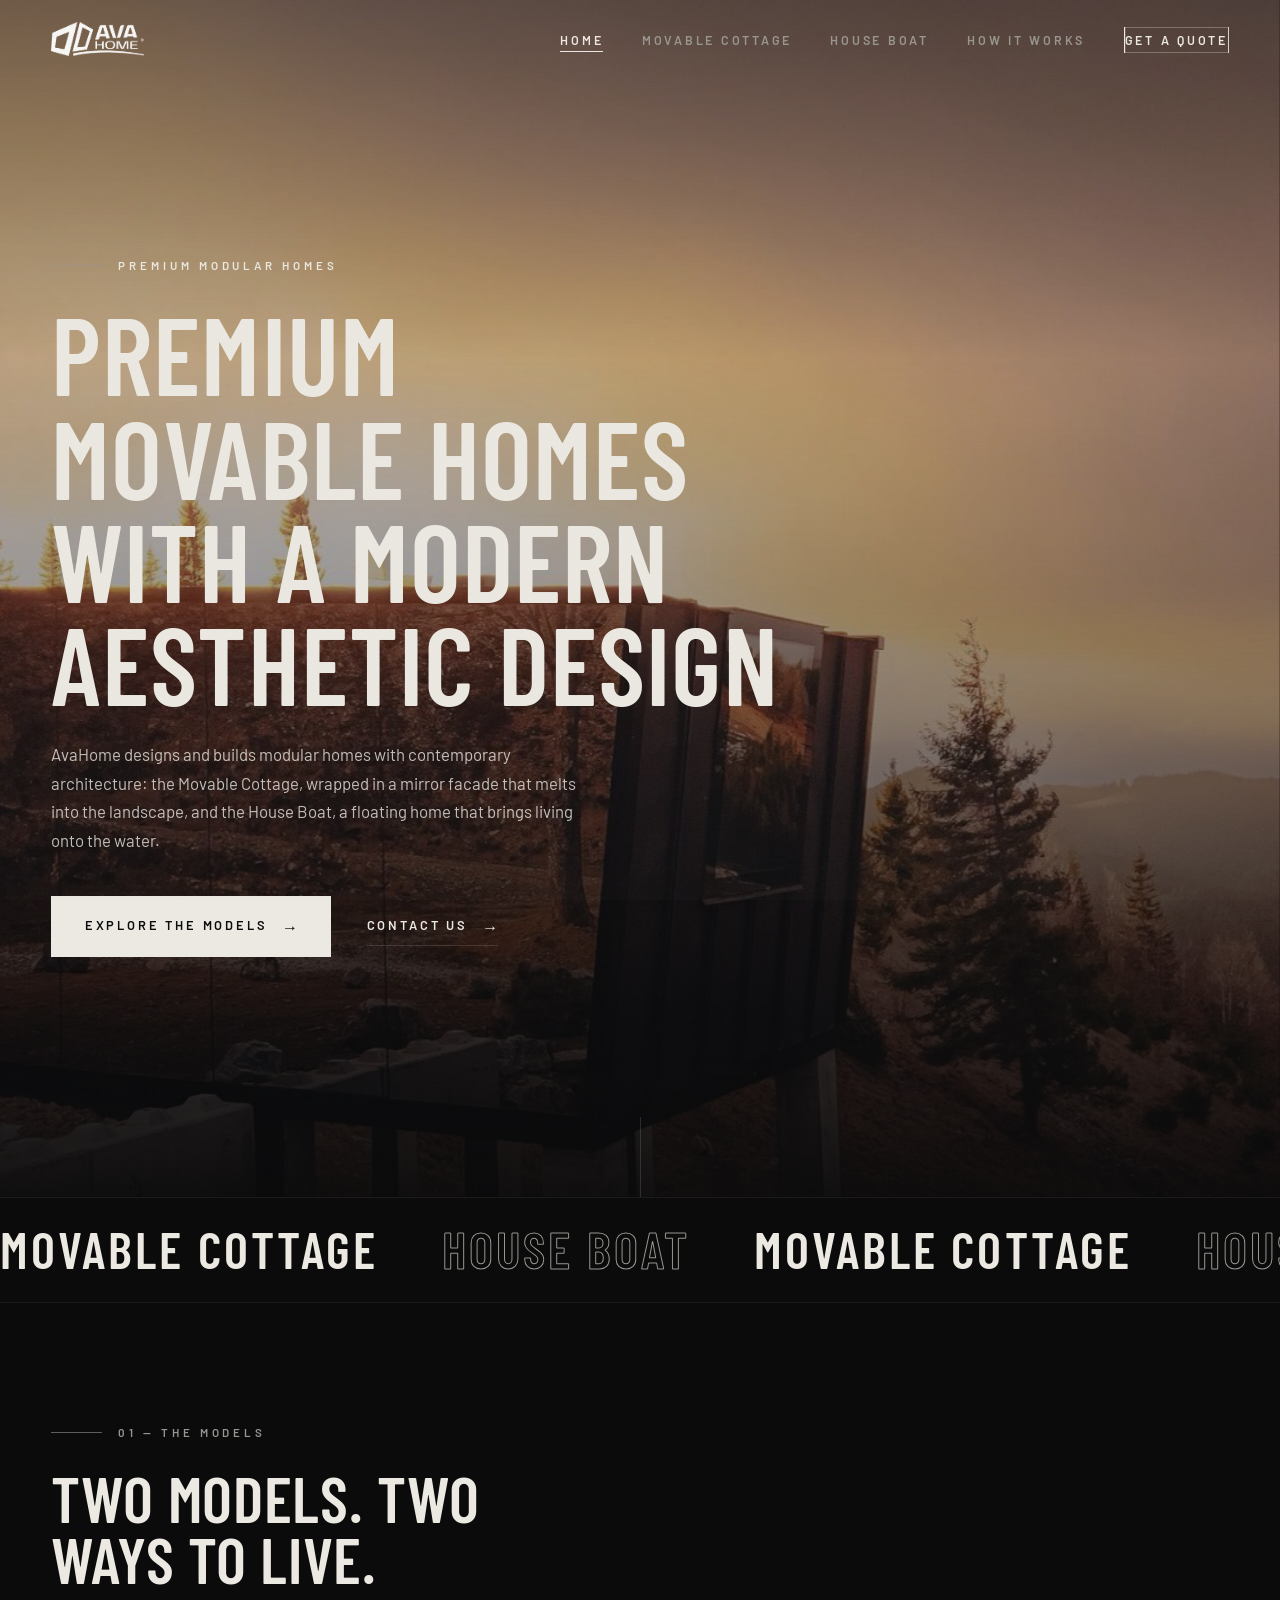
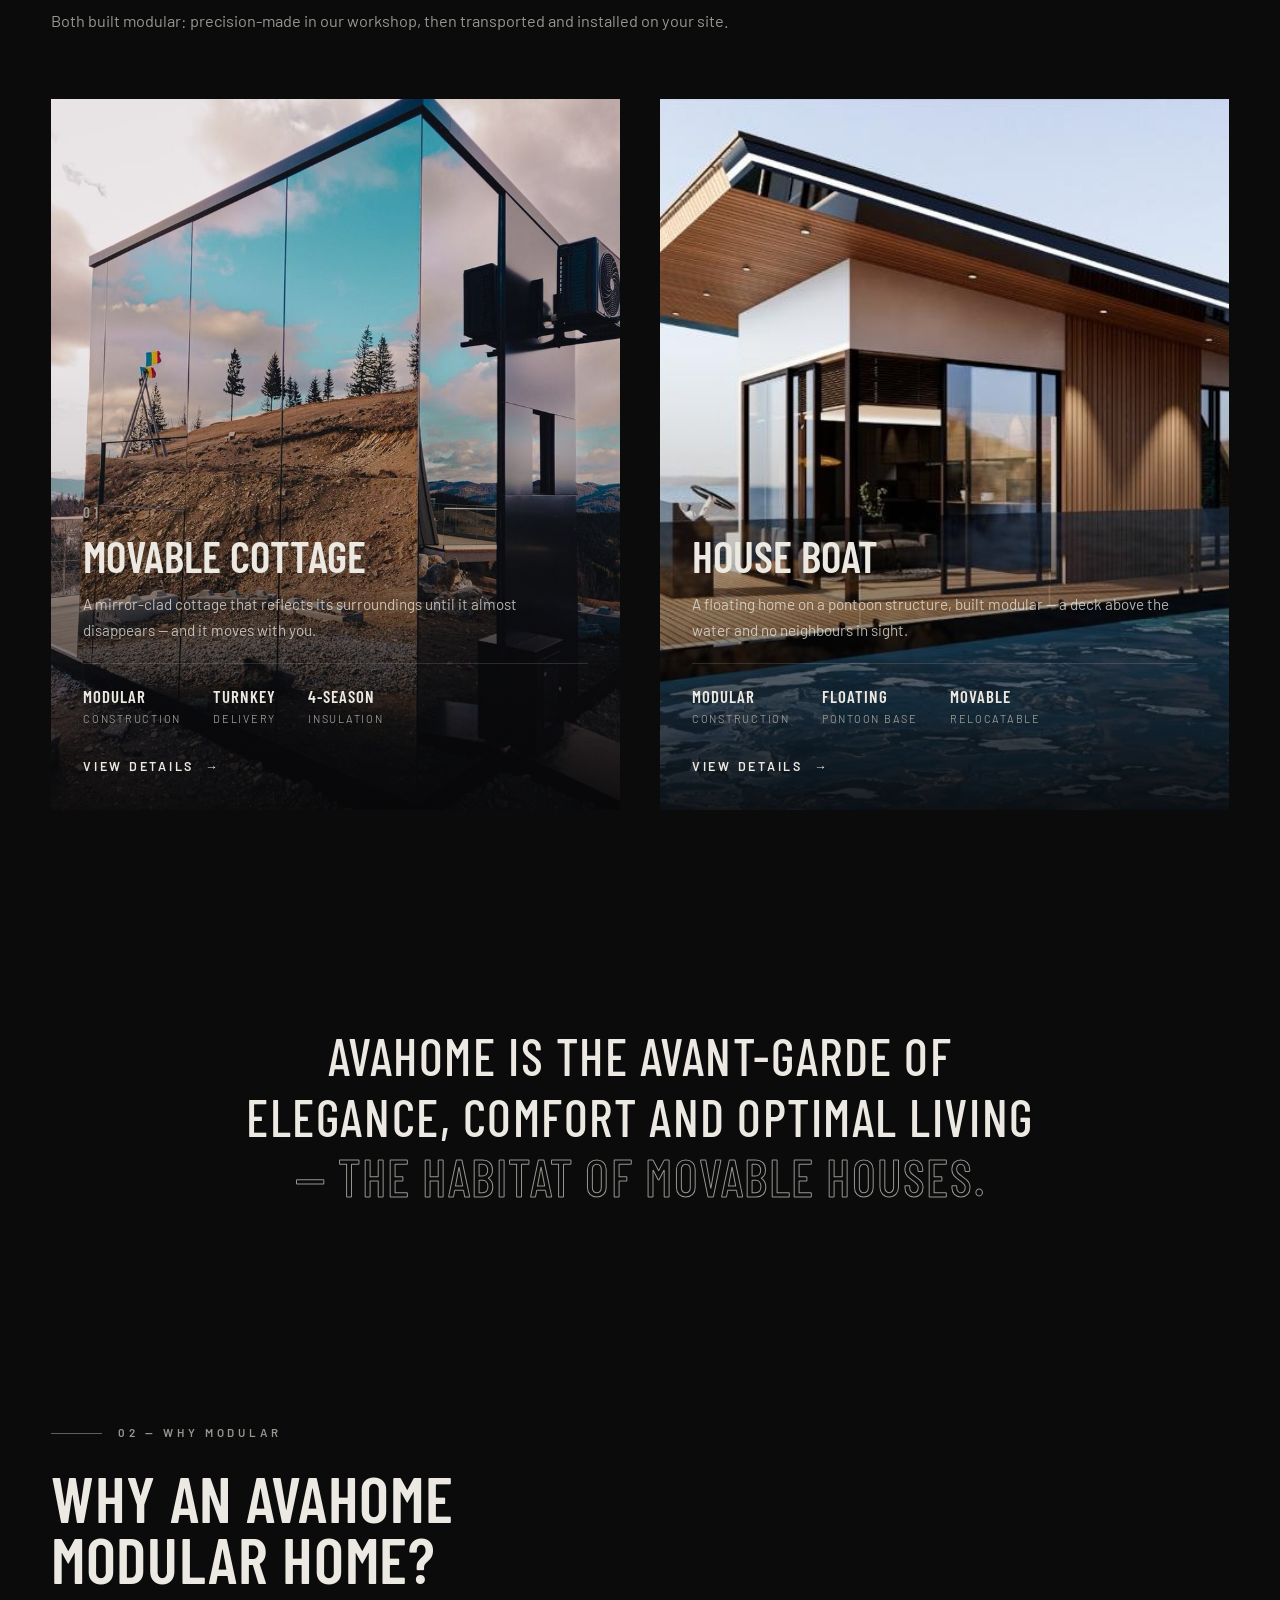
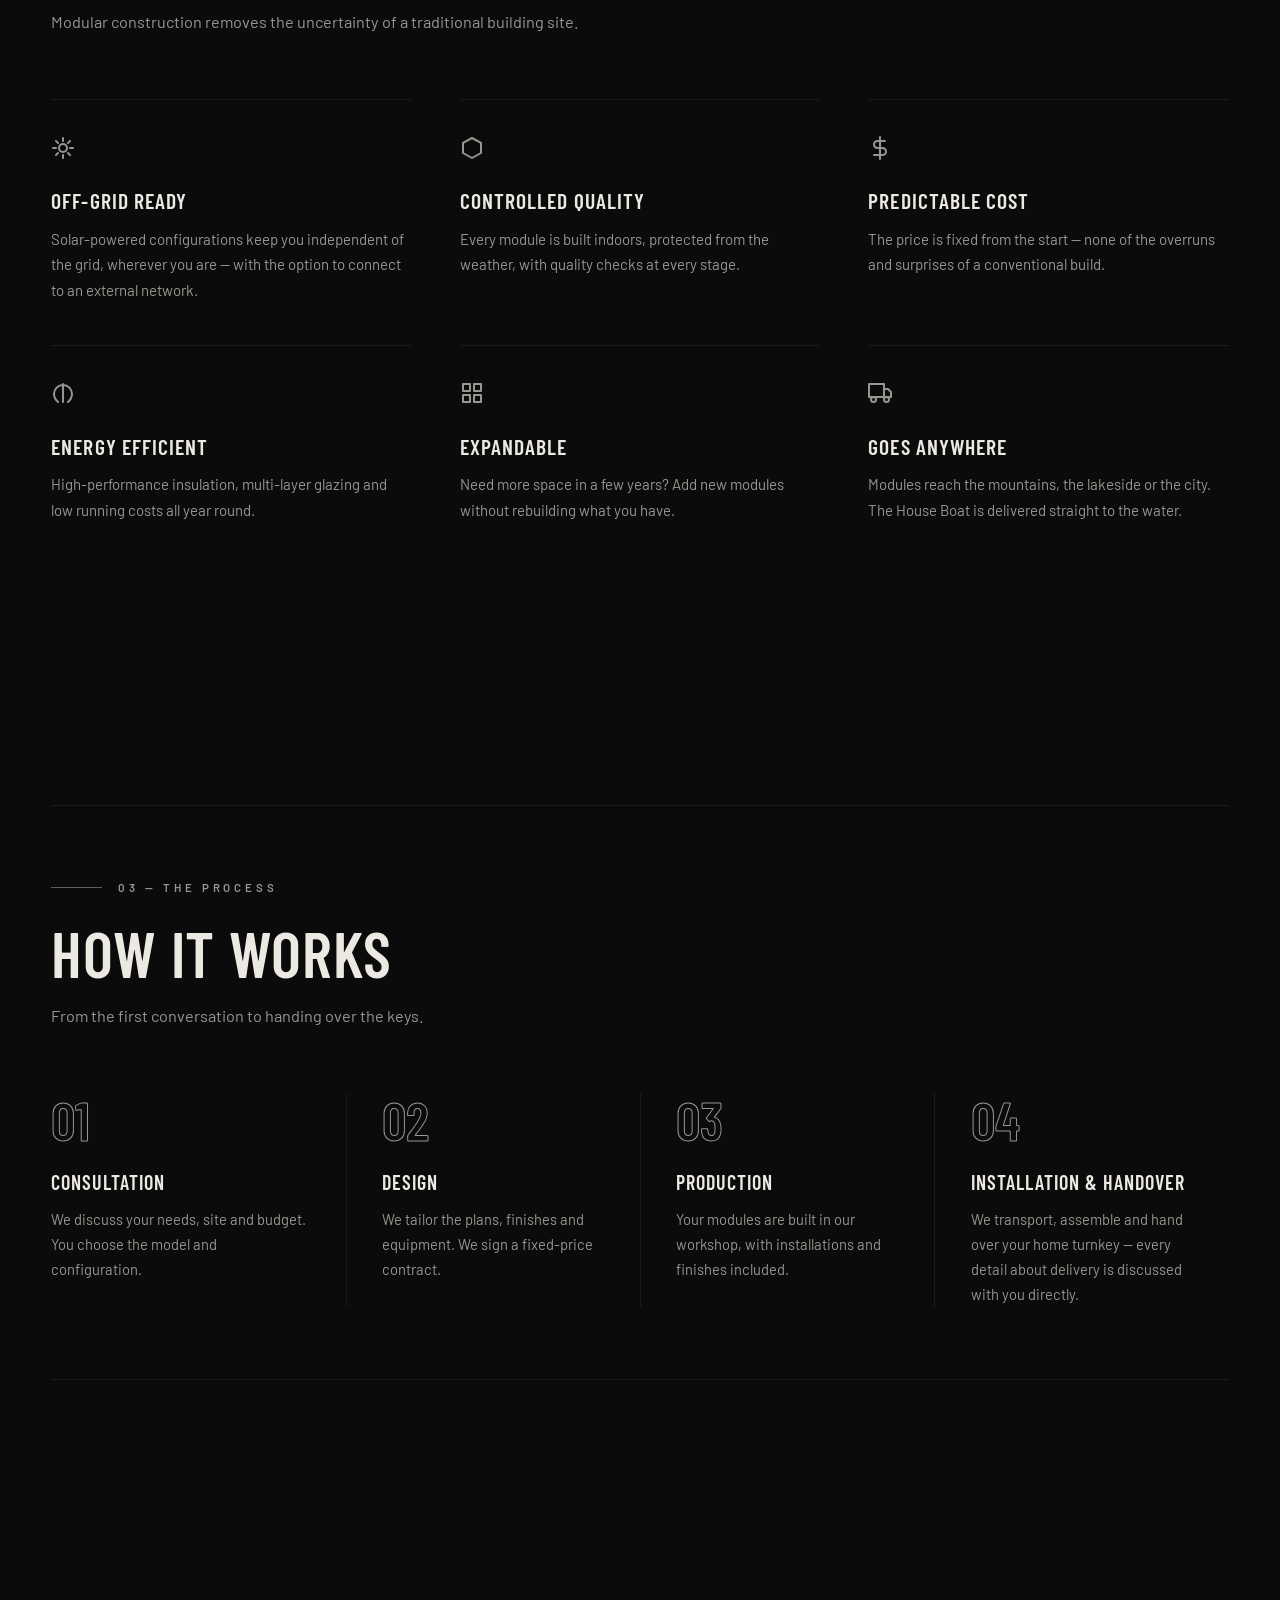
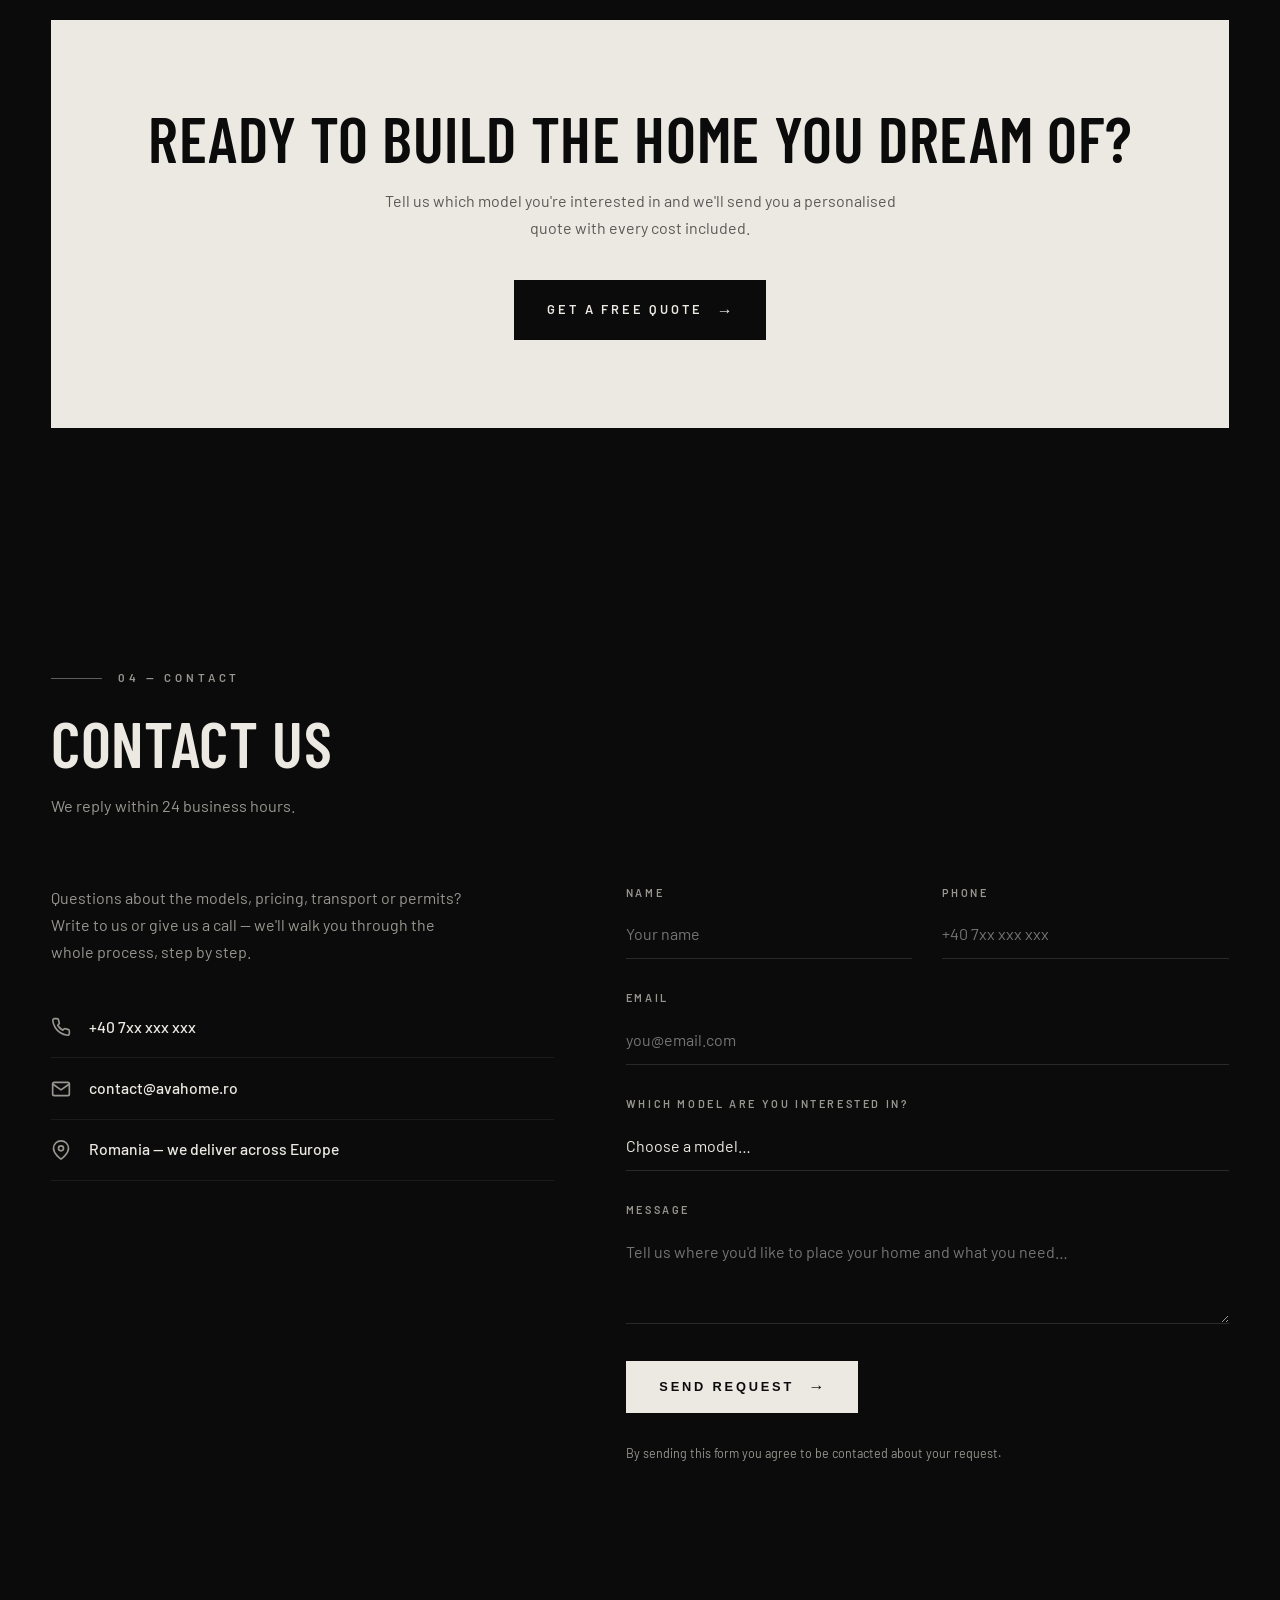
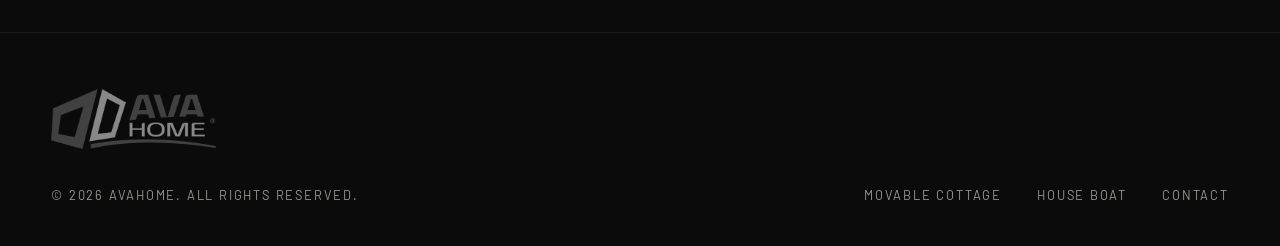
<file: index.html>
<!DOCTYPE html>
<html lang="en">
<head>
  <meta charset="UTF-8">
  <meta name="viewport" content="width=device-width, initial-scale=1.0, viewport-fit=cover">
  <title>AvaHome — Modular Homes: Movable Cottage &amp; House Boat</title>
  <meta name="description" content="AvaHome builds premium modular homes: the Movable Cottage with a mirror facade that melts into the landscape, and the modular floating House Boat. Factory-built, delivered turnkey.">
  <link rel="stylesheet" href="assets/css/style.css?v=4">
  <link rel="icon" href="data:image/svg+xml,<svg xmlns='http://www.w3.org/2000/svg' viewBox='0 0 100 100'><text y='80' font-size='80'>🏡</text></svg>">
</head>
<body>

<header class="site-header">
  <div class="container nav">
    <a href="index.html" class="logo"><img src="assets/img/logo/avahome-white.png" alt="AvaHome"></a>
    <button class="nav-toggle" aria-label="Open menu" aria-expanded="false">
      <span></span><span></span><span></span>
    </button>
    <ul class="nav-links">
      <li><a href="index.html" class="active">Home</a></li>
      <li><a href="movable-cottage.html">Movable Cottage</a></li>
      <li><a href="house-boat.html">House Boat</a></li>
      <li><a href="index.html#process">How it works</a></li>
      <li><a href="index.html#contact" class="nav-cta">Get a quote</a></li>
    </ul>
  </div>
</header>

<main>

  <!-- ================= HERO ================= -->
  <section class="hero-full">
    <div class="hero-bg">
      <img src="assets/img/mirror/exterior-sunset.jpg" style="object-position: 72% 50%;" alt="Movable Cottage at sunset — the mirror facade glowing above the valley">
    </div>
    <div class="hero-content container">
      <span class="sec-label">Premium modular homes</span>
      <h1>Premium movable homes with a modern aesthetic design</h1>
      <p class="lead">
        AvaHome designs and builds modular homes with contemporary architecture:
        the Movable Cottage, wrapped in a mirror facade that melts into the landscape,
        and the House Boat, a floating home that brings living onto the water.
      </p>
      <div class="btn-row">
        <a href="#models" class="btn btn-primary">Explore the models</a>
        <a href="#contact" class="btn btn-ghost">Contact us</a>
      </div>
    </div>
    <div class="scroll-hint" aria-hidden="true"></div>
  </section>

  <div class="marquee" aria-hidden="true">
    <div class="marquee-track">
      <span>Movable Cottage</span><span>House Boat</span><span>Movable Cottage</span><span>House Boat</span>
      <span>Movable Cottage</span><span>House Boat</span><span>Movable Cottage</span><span>House Boat</span>
    </div>
  </div>

  <!-- ================= MODELS ================= -->
  <section id="models">
    <div class="container">
      <div class="section-head">
        <span class="sec-label">01 — The models</span>
        <h2>Two models. Two ways to live.</h2>
        <p>Both built modular: precision-made in our workshop, then transported and installed on your site.</p>
      </div>
      <div class="models-grid">
        <article class="model-card reveal">
          <a href="movable-cottage.html" class="card-art" aria-label="Movable Cottage">
            <img src="assets/img/mirror/exterior-front.jpg" alt="Movable Cottage — the mirror facade reflecting clouds and hills">
          </a>
          <div class="card-overlay">
            <span class="index">01</span>
            <h3>Movable Cottage</h3>
            <p>A mirror-clad cottage that reflects its surroundings until it almost disappears — and it moves with you.</p>
            <div class="card-specs">
              <div class="spec"><strong>Modular</strong>construction</div>
              <div class="spec"><strong>Turnkey</strong>delivery</div>
              <div class="spec"><strong>4-season</strong>insulation</div>
            </div>
            <a href="movable-cottage.html" class="card-link">View details</a>
          </div>
        </article>
        <article class="model-card reveal">
          <a href="house-boat.html" class="card-art" aria-label="House Boat">
            <img src="assets/img/boat/exterior-main.jpg" alt="House Boat — modular floating home on the water">
          </a>
          <div class="card-overlay">
            <span class="index">02</span>
            <h3>House Boat</h3>
            <p>A floating home on a pontoon structure, built modular — a deck above the water and no neighbours in sight.</p>
            <div class="card-specs">
              <div class="spec"><strong>Modular</strong>construction</div>
              <div class="spec"><strong>Floating</strong>pontoon base</div>
              <div class="spec"><strong>Movable</strong>relocatable</div>
            </div>
            <a href="house-boat.html" class="card-link">View details</a>
          </div>
        </article>
      </div>
    </div>
  </section>


  <section style="padding: 0;">
    <div class="container">
      <div class="statement reveal">
        <p>AvaHome is the avant-garde of elegance, comfort and optimal living <span>— the habitat of movable houses.</span></p>
      </div>
    </div>
  </section>

  <!-- ================= WHY MODULAR ================= -->
  <section id="benefits">
    <div class="container">
      <div class="section-head">
        <span class="sec-label">02 — Why modular</span>
        <h2>Why an AvaHome modular home?</h2>
        <p>Modular construction removes the uncertainty of a traditional building site.</p>
      </div>
      <div class="features-grid">
        <div class="feature reveal">
          <div class="icon">
            <svg width="24" height="24" viewBox="0 0 24 24" fill="none" stroke="currentColor" stroke-width="2" stroke-linecap="round" stroke-linejoin="round"><circle cx="12" cy="12" r="4"/><line x1="12" y1="2" x2="12" y2="5"/><line x1="12" y1="19" x2="12" y2="22"/><line x1="2" y1="12" x2="5" y2="12"/><line x1="19" y1="12" x2="22" y2="12"/><line x1="4.9" y1="4.9" x2="7" y2="7"/><line x1="17" y1="17" x2="19.1" y2="19.1"/><line x1="4.9" y1="19.1" x2="7" y2="17"/><line x1="17" y1="7" x2="19.1" y2="4.9"/></svg>
          </div>
          <h3>Off-grid ready</h3>
          <p>Solar-powered configurations keep you independent of the grid, wherever you are — with the option to connect to an external network.</p>
        </div>
        <div class="feature reveal">
          <div class="icon">
            <svg width="24" height="24" viewBox="0 0 24 24" fill="none" stroke="currentColor" stroke-width="2" stroke-linecap="round" stroke-linejoin="round"><path d="M12 2l9 4.9V17L12 22l-9-5V6.9L12 2z"/></svg>
          </div>
          <h3>Controlled quality</h3>
          <p>Every module is built indoors, protected from the weather, with quality checks at every stage.</p>
        </div>
        <div class="feature reveal">
          <div class="icon">
            <svg width="24" height="24" viewBox="0 0 24 24" fill="none" stroke="currentColor" stroke-width="2" stroke-linecap="round" stroke-linejoin="round"><line x1="12" y1="1" x2="12" y2="23"/><path d="M17 5H9.5a3.5 3.5 0 0 0 0 7h5a3.5 3.5 0 0 1 0 7H6"/></svg>
          </div>
          <h3>Predictable cost</h3>
          <p>The price is fixed from the start — none of the overruns and surprises of a conventional build.</p>
        </div>
        <div class="feature reveal">
          <div class="icon">
            <svg width="24" height="24" viewBox="0 0 24 24" fill="none" stroke="currentColor" stroke-width="2" stroke-linecap="round" stroke-linejoin="round"><path d="M7 21s-4-3.5-4-8a9 9 0 0 1 18 0c0 4.5-4 8-4 8"/><path d="M12 3v18"/></svg>
          </div>
          <h3>Energy efficient</h3>
          <p>High-performance insulation, multi-layer glazing and low running costs all year round.</p>
        </div>
        <div class="feature reveal">
          <div class="icon">
            <svg width="24" height="24" viewBox="0 0 24 24" fill="none" stroke="currentColor" stroke-width="2" stroke-linecap="round" stroke-linejoin="round"><rect x="3" y="3" width="7" height="7"/><rect x="14" y="3" width="7" height="7"/><rect x="14" y="14" width="7" height="7"/><rect x="3" y="14" width="7" height="7"/></svg>
          </div>
          <h3>Expandable</h3>
          <p>Need more space in a few years? Add new modules without rebuilding what you have.</p>
        </div>
        <div class="feature reveal">
          <div class="icon">
            <svg width="24" height="24" viewBox="0 0 24 24" fill="none" stroke="currentColor" stroke-width="2" stroke-linecap="round" stroke-linejoin="round"><rect x="1" y="3" width="15" height="13"/><polygon points="16 8 20 8 23 11 23 16 16 16 16 8"/><circle cx="5.5" cy="18.5" r="2.5"/><circle cx="18.5" cy="18.5" r="2.5"/></svg>
          </div>
          <h3>Goes anywhere</h3>
          <p>Modules reach the mountains, the lakeside or the city. The House Boat is delivered straight to the water.</p>
        </div>
      </div>
    </div>
  </section>

  <!-- ================= PROCESS ================= -->
  <section id="process">
    <div class="container">
      <div class="process reveal">
        <div class="section-head">
          <span class="sec-label">03 — The process</span>
          <h2>How it works</h2>
          <p>From the first conversation to handing over the keys.</p>
        </div>
        <div class="process-steps">
          <div class="step">
            <h3>Consultation</h3>
            <p>We discuss your needs, site and budget. You choose the model and configuration.</p>
          </div>
          <div class="step">
            <h3>Design</h3>
            <p>We tailor the plans, finishes and equipment. We sign a fixed-price contract.</p>
          </div>
          <div class="step">
            <h3>Production</h3>
            <p>Your modules are built in our workshop, with installations and finishes included.</p>
          </div>
          <div class="step">
            <h3>Installation &amp; handover</h3>
            <p>We transport, assemble and hand over your home turnkey — every detail about delivery is discussed with you directly.</p>
          </div>
        </div>
      </div>
    </div>
  </section>

  <!-- ================= CTA ================= -->
  <section>
    <div class="container">
      <div class="cta-banner reveal">
        <h2>Ready to build the home you dream of?</h2>
        <p>Tell us which model you're interested in and we'll send you a personalised quote with every cost included.</p>
        <a href="#contact" class="btn btn-primary">Get a free quote</a>
      </div>
    </div>
  </section>

  <!-- ================= CONTACT ================= -->
  <section id="contact">
    <div class="container">
      <div class="section-head">
        <span class="sec-label">04 — Contact</span>
        <h2>Contact us</h2>
        <p>We reply within 24 business hours.</p>
      </div>
      <div class="contact-grid">
        <div class="contact-info">
          <p>Questions about the models, pricing, transport or permits? Write to us or give us a call — we'll walk you through the whole process, step by step.</p>
          <div class="contact-item">
            <div class="icon">
              <svg width="20" height="20" viewBox="0 0 24 24" fill="none" stroke="currentColor" stroke-width="2" stroke-linecap="round" stroke-linejoin="round"><path d="M22 16.92v3a2 2 0 0 1-2.18 2 19.79 19.79 0 0 1-8.63-3.07 19.5 19.5 0 0 1-6-6 19.79 19.79 0 0 1-3.07-8.67A2 2 0 0 1 4.11 2h3a2 2 0 0 1 2 1.72c.127.96.361 1.903.7 2.81a2 2 0 0 1-.45 2.11L8.09 9.91a16 16 0 0 0 6 6l1.27-1.27a2 2 0 0 1 2.11-.45c.907.339 1.85.573 2.81.7A2 2 0 0 1 22 16.92z"/></svg>
            </div>
            <span>+40 7xx xxx xxx</span>
          </div>
          <div class="contact-item">
            <div class="icon">
              <svg width="20" height="20" viewBox="0 0 24 24" fill="none" stroke="currentColor" stroke-width="2" stroke-linecap="round" stroke-linejoin="round"><path d="M4 4h16c1.1 0 2 .9 2 2v12c0 1.1-.9 2-2 2H4c-1.1 0-2-.9-2-2V6c0-1.1.9-2 2-2z"/><polyline points="22,6 12,13 2,6"/></svg>
            </div>
            <span>contact@avahome.ro</span>
          </div>
          <div class="contact-item">
            <div class="icon">
              <svg width="20" height="20" viewBox="0 0 24 24" fill="none" stroke="currentColor" stroke-width="2" stroke-linecap="round" stroke-linejoin="round"><path d="M21 10c0 7-9 13-9 13s-9-6-9-13a9 9 0 0 1 18 0z"/><circle cx="12" cy="10" r="3"/></svg>
            </div>
            <span>Romania — we deliver across Europe</span>
          </div>
        </div>
        <form class="contact-form" action="#" method="post">
          <div class="form-row">
            <div>
              <label for="name">Name</label>
              <input type="text" id="name" name="name" placeholder="Your name" required>
            </div>
            <div>
              <label for="phone">Phone</label>
              <input type="tel" id="phone" name="phone" placeholder="+40 7xx xxx xxx">
            </div>
          </div>
          <div>
            <label for="email">Email</label>
            <input type="email" id="email" name="email" placeholder="you@email.com" required>
          </div>
          <div>
            <label for="model">Which model are you interested in?</label>
            <select id="model" name="model">
              <option value="">Choose a model…</option>
              <option value="movable-cottage">Movable Cottage</option>
              <option value="house-boat">House Boat</option>
              <option value="both">Both / not sure yet</option>
            </select>
          </div>
          <div>
            <label for="message">Message</label>
            <textarea id="message" name="message" placeholder="Tell us where you'd like to place your home and what you need…"></textarea>
          </div>
          <button type="submit" class="btn btn-primary">Send request</button>
          <p class="form-note">By sending this form you agree to be contacted about your request.</p>
        </form>
      </div>
    </div>
  </section>

</main>

<footer class="site-footer">
  <div class="container">
    <img src="assets/img/logo/avahome-grey.png" alt="AvaHome" class="footer-logo">
  </div>
  <div class="container footer-inner">
    <span>© 2026 AvaHome. All rights reserved.</span>
    <ul class="footer-links">
      <li><a href="movable-cottage.html">Movable Cottage</a></li>
      <li><a href="house-boat.html">House Boat</a></li>
      <li><a href="index.html#contact">Contact</a></li>
    </ul>
  </div>
</footer>

<script src="assets/js/main.js?v=4"></script>
</body>
</html>
</file>
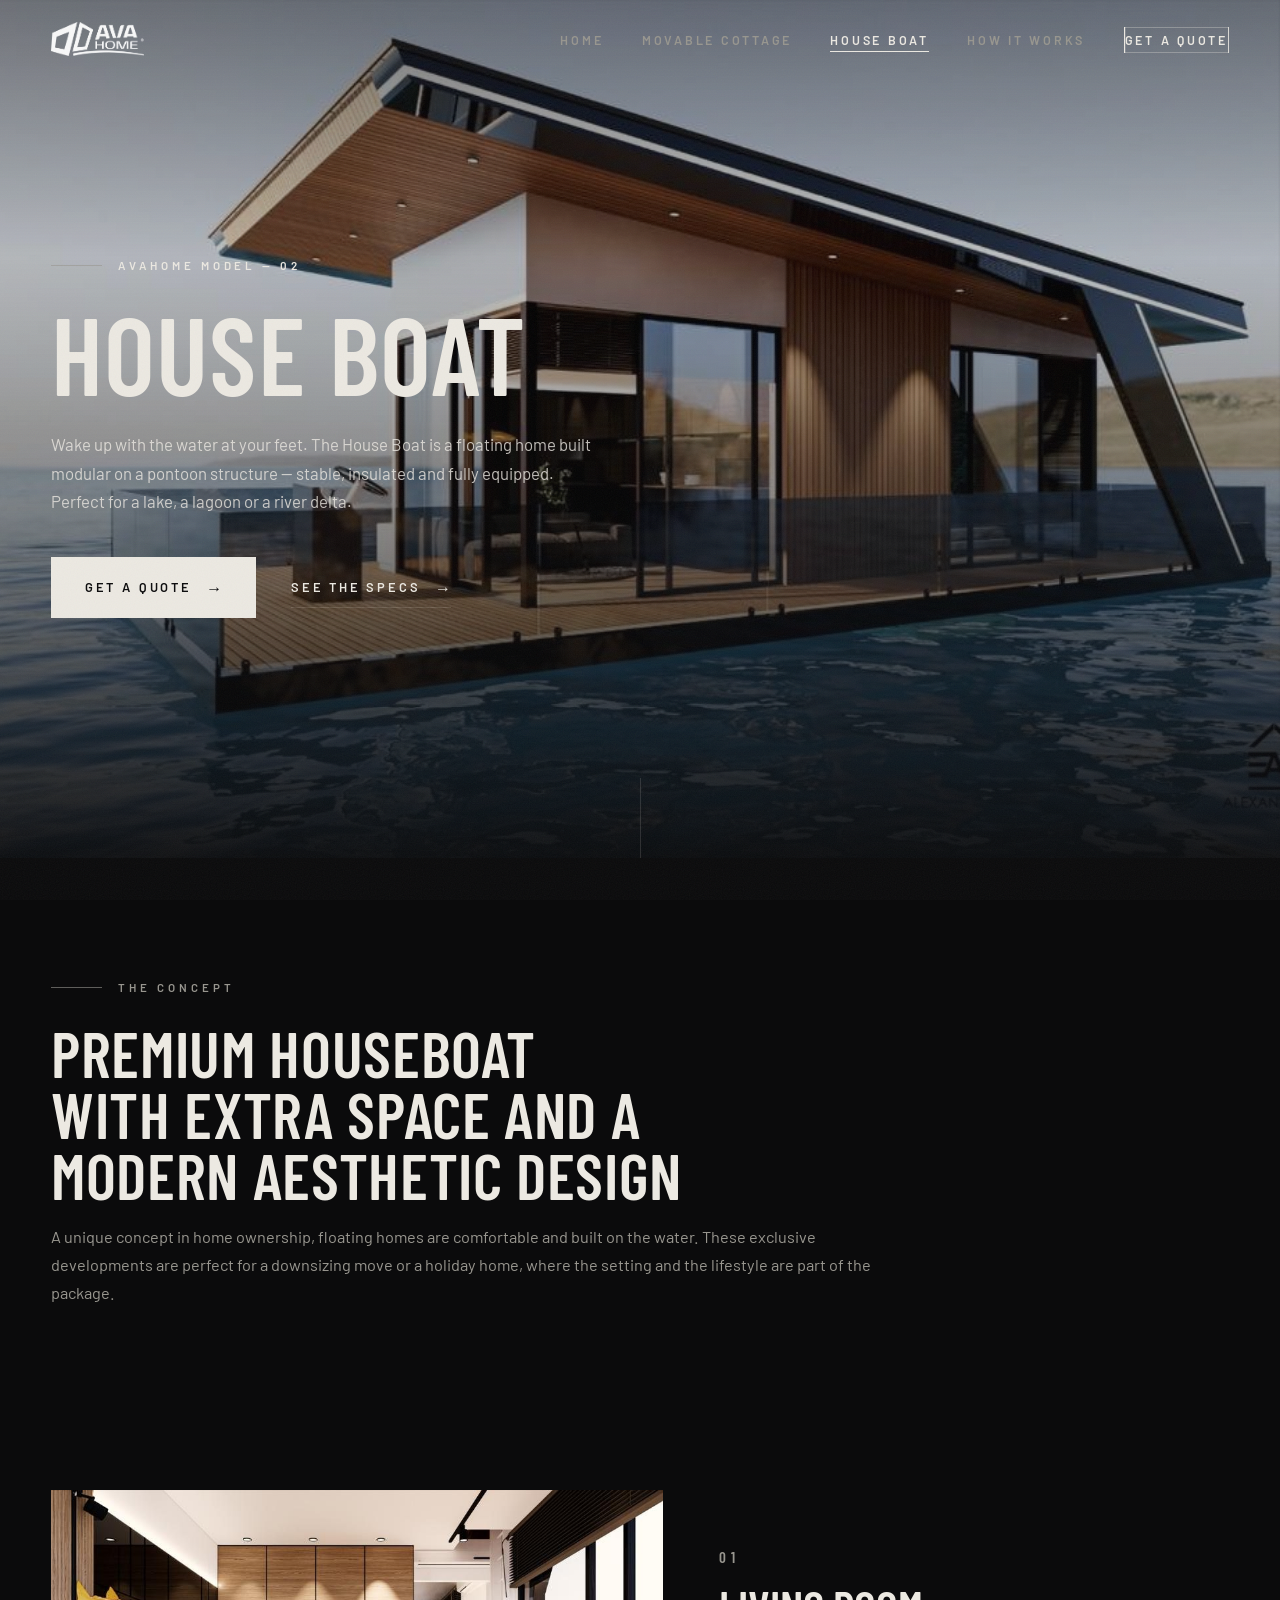
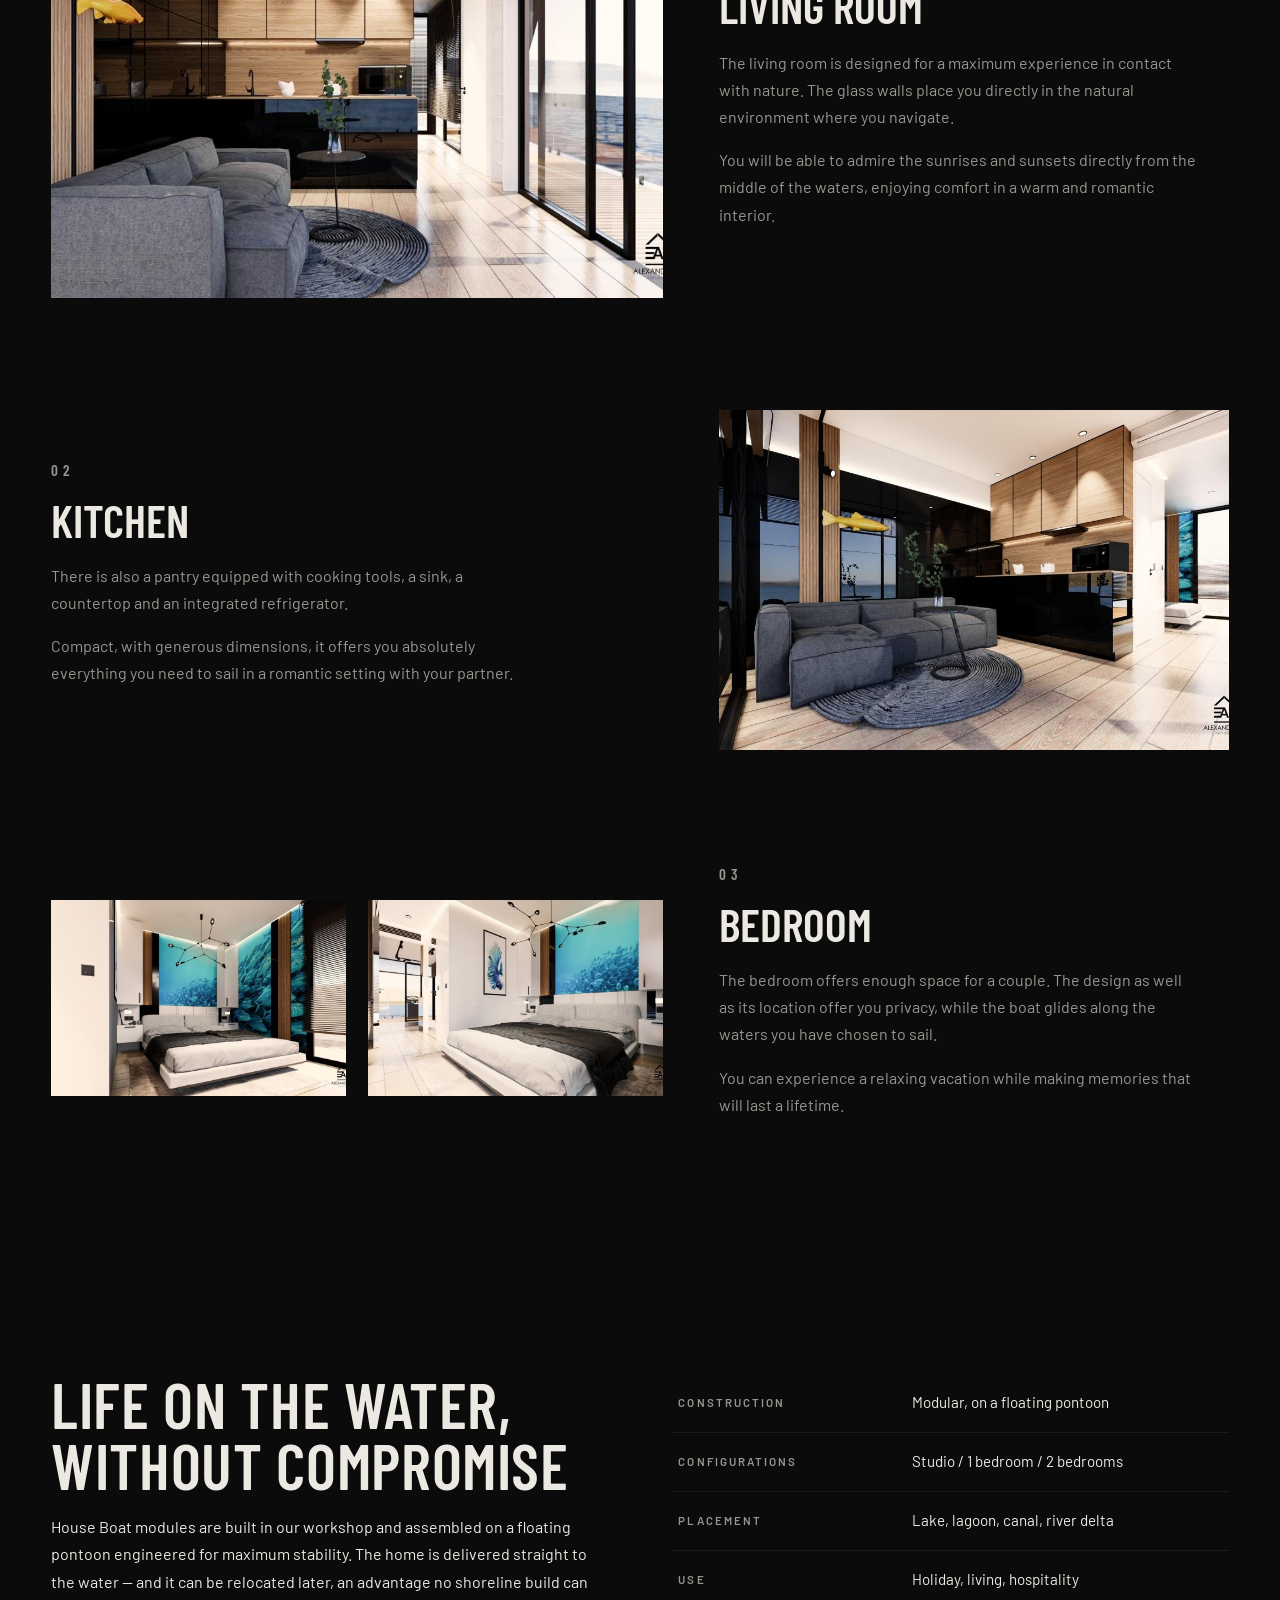
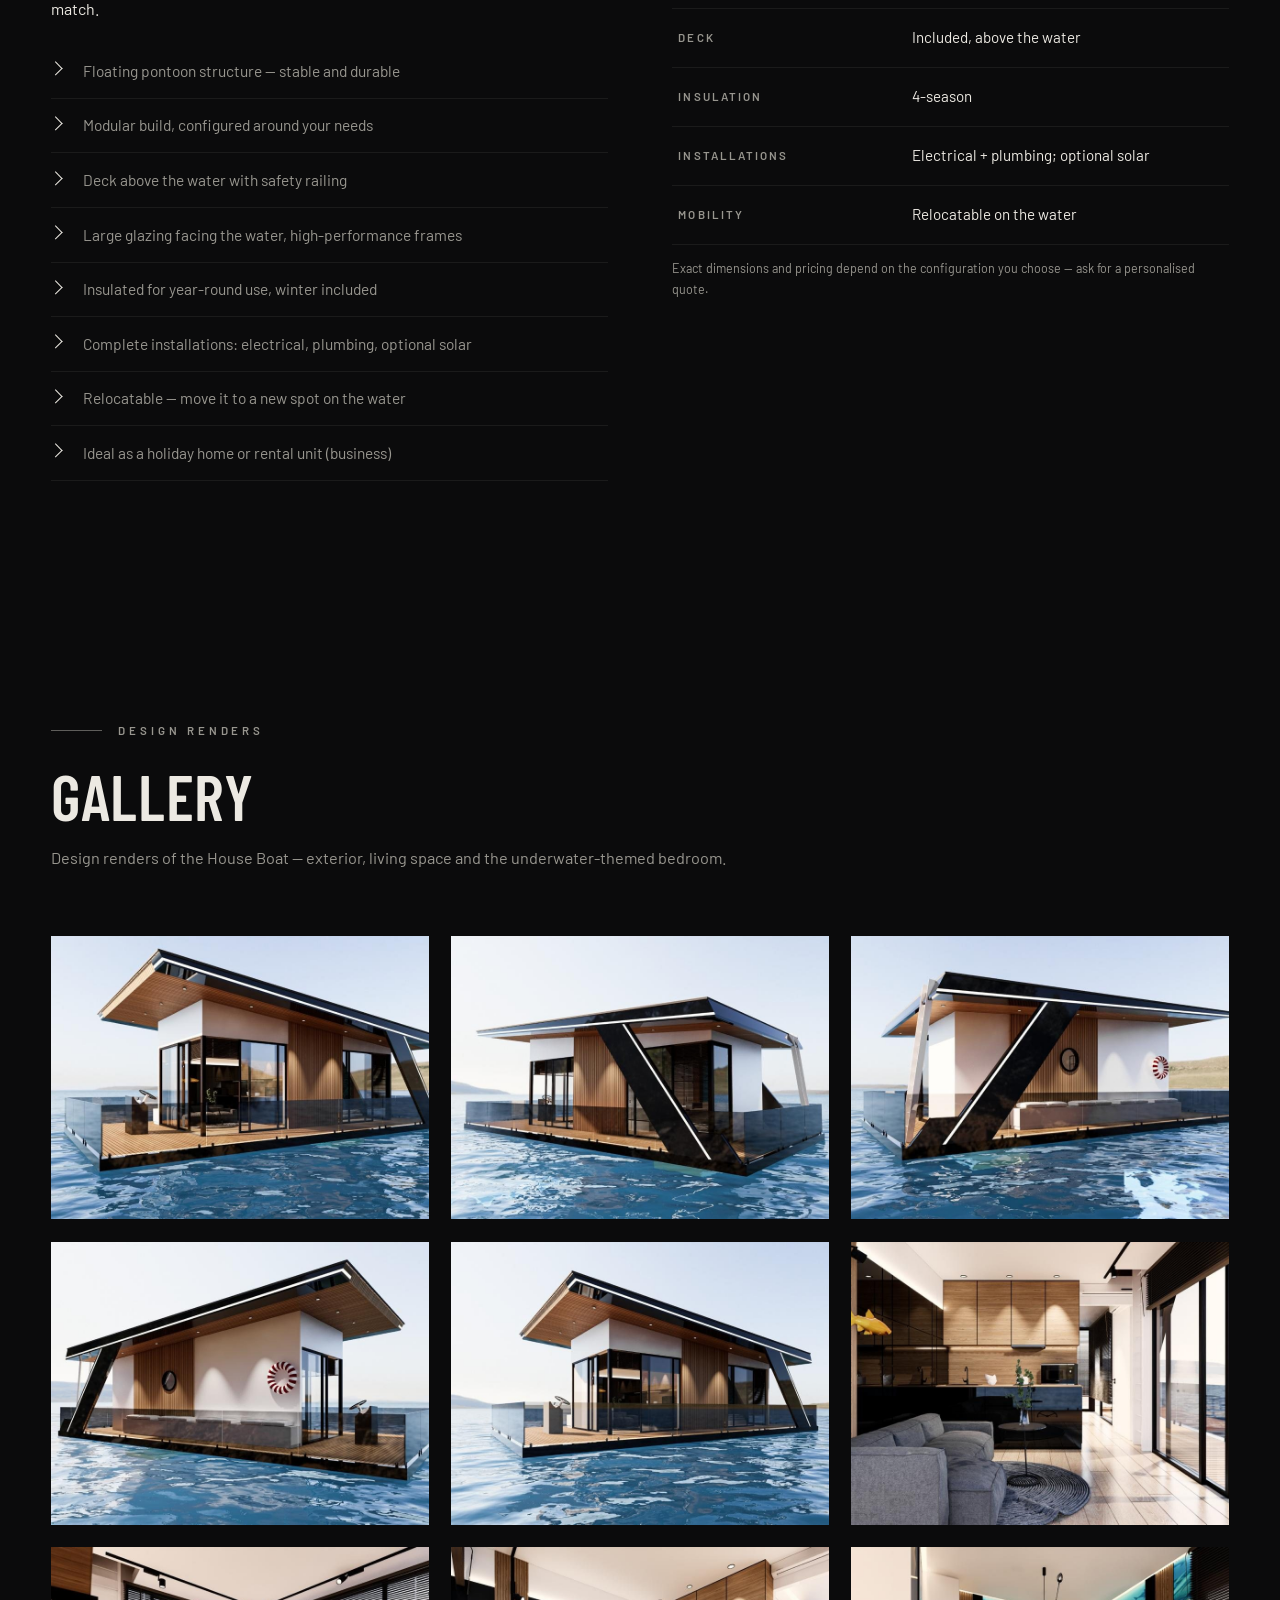
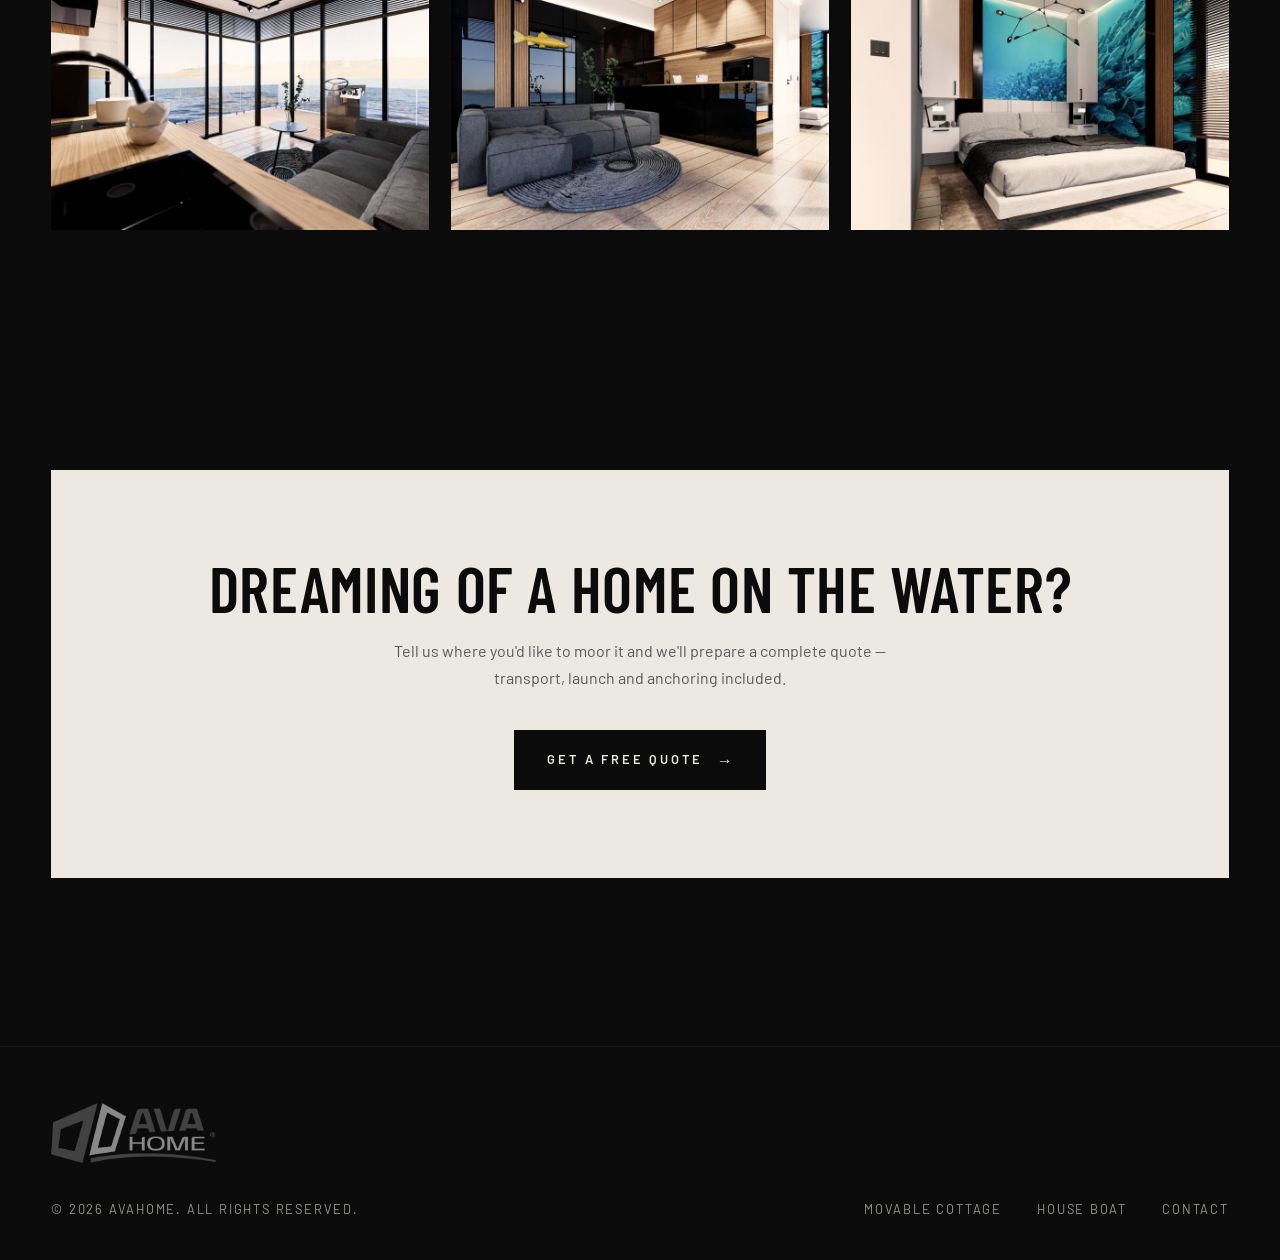
<file: house-boat.html>
<!DOCTYPE html>
<html lang="en">
<head>
  <meta charset="UTF-8">
  <meta name="viewport" content="width=device-width, initial-scale=1.0, viewport-fit=cover">
  <title>House Boat — modular floating home | AvaHome</title>
  <meta name="description" content="The House Boat: a modular floating home on a pontoon structure. Live on a lake or river delta, with a deck above the water. Delivered turnkey by AvaHome.">
  <link rel="stylesheet" href="assets/css/style.css?v=4">
  <link rel="icon" href="data:image/svg+xml,<svg xmlns='http://www.w3.org/2000/svg' viewBox='0 0 100 100'><text y='80' font-size='80'>🏡</text></svg>">
</head>
<body>

<header class="site-header">
  <div class="container nav">
    <a href="index.html" class="logo"><img src="assets/img/logo/avahome-white.png" alt="AvaHome"></a>
    <button class="nav-toggle" aria-label="Open menu" aria-expanded="false">
      <span></span><span></span><span></span>
    </button>
    <ul class="nav-links">
      <li><a href="index.html">Home</a></li>
      <li><a href="movable-cottage.html">Movable Cottage</a></li>
      <li><a href="house-boat.html" class="active">House Boat</a></li>
      <li><a href="index.html#process">How it works</a></li>
      <li><a href="index.html#contact" class="nav-cta">Get a quote</a></li>
    </ul>
  </div>
</header>

<main>

  <section class="hero-full short">
    <div class="hero-bg">
      <img src="assets/img/boat/exterior-main.jpg" alt="House Boat — modular floating home on open water">
    </div>
    <div class="hero-content container">
      <span class="sec-label">AvaHome model — 02</span>
      <h1>House Boat</h1>
      <p class="lead">
        Wake up with the water at your feet. The House Boat is a floating home
        built modular on a pontoon structure — stable, insulated and fully
        equipped. Perfect for a lake, a lagoon or a river delta.
      </p>
      <div class="btn-row">
        <a href="index.html#contact" class="btn btn-primary">Get a quote</a>
        <a href="#specs" class="btn btn-ghost">See the specs</a>
      </div>
    </div>
    <div class="scroll-hint" aria-hidden="true"></div>
  </section>


  <section>
    <div class="container">
      <div class="section-head" style="max-width: 52rem;">
        <span class="sec-label">The concept</span>
        <h2>Premium houseboat with extra space and a modern aesthetic design</h2>
        <p>A unique concept in home ownership, floating homes are comfortable and built on the water. These exclusive developments are perfect for a downsizing move or a holiday home, where the setting and the lifestyle are part of the package.</p>
      </div>
    </div>
  </section>

  <section style="padding-top: 0;">
    <div class="container">

      <div class="room reveal">
        <div class="room-grid">
          <div class="room-media">
            <img src="assets/img/boat/interior-living.jpg" alt="The living room — glass walls opening onto the water" loading="lazy">
          </div>
          <div class="room-copy">
            <span class="index">01</span>
            <h3>Living room</h3>
            <p>The living room is designed for a maximum experience in contact with nature. The glass walls place you directly in the natural environment where you navigate.</p>
            <p>You will be able to admire the sunrises and sunsets directly from the middle of the waters, enjoying comfort in a warm and romantic interior.</p>
          </div>
        </div>
      </div>

      <div class="room reveal">
        <div class="room-grid flip">
          <div class="room-media">
            <img src="assets/img/boat/interior-lounge.jpg" alt="The kitchen — black glass cabinetry and integrated appliances" loading="lazy">
          </div>
          <div class="room-copy">
            <span class="index">02</span>
            <h3>Kitchen</h3>
            <p>There is also a pantry equipped with cooking tools, a sink, a countertop and an integrated refrigerator.</p>
            <p>Compact, with generous dimensions, it offers you absolutely everything you need to sail in a romantic setting with your partner.</p>
          </div>
        </div>
      </div>

      <div class="room reveal">
        <div class="room-grid">
          <div class="room-media pair">
            <img src="assets/img/boat/bedroom.jpg" alt="The bedroom with its underwater feature wall" loading="lazy">
            <img src="assets/img/boat/bedroom-side.jpg" alt="The bedroom seen from the hallway" loading="lazy">
          </div>
          <div class="room-copy">
            <span class="index">03</span>
            <h3>Bedroom</h3>
            <p>The bedroom offers enough space for a couple. The design as well as its location offer you privacy, while the boat glides along the waters you have chosen to sail.</p>
            <p>You can experience a relaxing vacation while making memories that will last a lifetime.</p>
          </div>
        </div>
      </div>

    </div>
  </section>

  <section>
    <div class="container two-col">
      <div class="reveal">
        <h2>Life on the water, without compromise</h2>
        <p style="color: var(--ink-soft); margin-bottom: 1.4rem;">
          House Boat modules are built in our workshop and assembled on a
          floating pontoon engineered for maximum stability. The home is
          delivered straight to the water — and it can be relocated later, an
          advantage no shoreline build can match.
        </p>
        <ul class="check-list">
          <li>Floating pontoon structure — stable and durable</li>
          <li>Modular build, configured around your needs</li>
          <li>Deck above the water with safety railing</li>
          <li>Large glazing facing the water, high-performance frames</li>
          <li>Insulated for year-round use, winter included</li>
          <li>Complete installations: electrical, plumbing, optional solar</li>
          <li>Relocatable — move it to a new spot on the water</li>
          <li>Ideal as a holiday home or rental unit (business)</li>
        </ul>
      </div>
      <div class="reveal" id="specs">
        <table class="spec-table">
          <tr><th>Construction</th><td>Modular, on a floating pontoon</td></tr>
          <tr><th>Configurations</th><td>Studio / 1 bedroom / 2 bedrooms</td></tr>
          <tr><th>Placement</th><td>Lake, lagoon, canal, river delta</td></tr>
          <tr><th>Use</th><td>Holiday, living, hospitality</td></tr>
          <tr><th>Deck</th><td>Included, above the water</td></tr>
          <tr><th>Insulation</th><td>4-season</td></tr>
          <tr><th>Installations</th><td>Electrical + plumbing; optional solar</td></tr>
          <tr><th>Mobility</th><td>Relocatable on the water</td></tr>
        </table>
        <p class="form-note" style="margin-top: 0.8rem;">Exact dimensions and pricing depend on the configuration you choose — ask for a personalised quote.</p>
      </div>
    </div>
  </section>

  <section>
    <div class="container">
      <div class="section-head">
        <span class="sec-label">Design renders</span>
        <h2>Gallery</h2>
        <p>Design renders of the House Boat — exterior, living space and the underwater-themed bedroom.</p>
      </div>
      <div class="gallery-grid gallery-lightbox">
        <div class="reveal"><img src="assets/img/boat/exterior-main.jpg" alt="House Boat floating on open water" loading="lazy"></div>
        <div class="reveal"><img src="assets/img/boat/exterior-side.jpg" alt="Side view with the signature diagonal brace" loading="lazy"></div>
        <div class="reveal"><img src="assets/img/boat/exterior-front.jpg" alt="Front view with porthole and deck seating" loading="lazy"></div>
        <div class="reveal"><img src="assets/img/boat/exterior-rear.jpg" alt="Rear view with the helm on deck" loading="lazy"></div>
        <div class="reveal"><img src="assets/img/boat/exterior-profile.jpg" alt="Full profile on the water" loading="lazy"></div>
        <div class="reveal"><img src="assets/img/boat/interior-living.jpg" alt="Living room and kitchen with water views" loading="lazy"></div>
        <div class="reveal"><img src="assets/img/boat/interior-kitchen.jpg" alt="Kitchen with corner glazing onto the deck" loading="lazy"></div>
        <div class="reveal"><img src="assets/img/boat/interior-lounge.jpg" alt="Lounge with black-glass kitchen wall" loading="lazy"></div>
        <div class="reveal"><img src="assets/img/boat/bedroom.jpg" alt="Bedroom with underwater-themed feature wall" loading="lazy"></div>
      </div>
    </div>
  </section>

  <section>
    <div class="container">
      <div class="cta-banner reveal">
        <h2>Dreaming of a home on the water?</h2>
        <p>Tell us where you'd like to moor it and we'll prepare a complete quote — transport, launch and anchoring included.</p>
        <a href="index.html#contact" class="btn btn-primary">Get a free quote</a>
      </div>
    </div>
  </section>

</main>

<footer class="site-footer">
  <div class="container">
    <img src="assets/img/logo/avahome-grey.png" alt="AvaHome" class="footer-logo">
  </div>
  <div class="container footer-inner">
    <span>© 2026 AvaHome. All rights reserved.</span>
    <ul class="footer-links">
      <li><a href="movable-cottage.html">Movable Cottage</a></li>
      <li><a href="house-boat.html">House Boat</a></li>
      <li><a href="index.html#contact">Contact</a></li>
    </ul>
  </div>
</footer>

<script src="assets/js/main.js?v=4"></script>
</body>
</html>
</file>
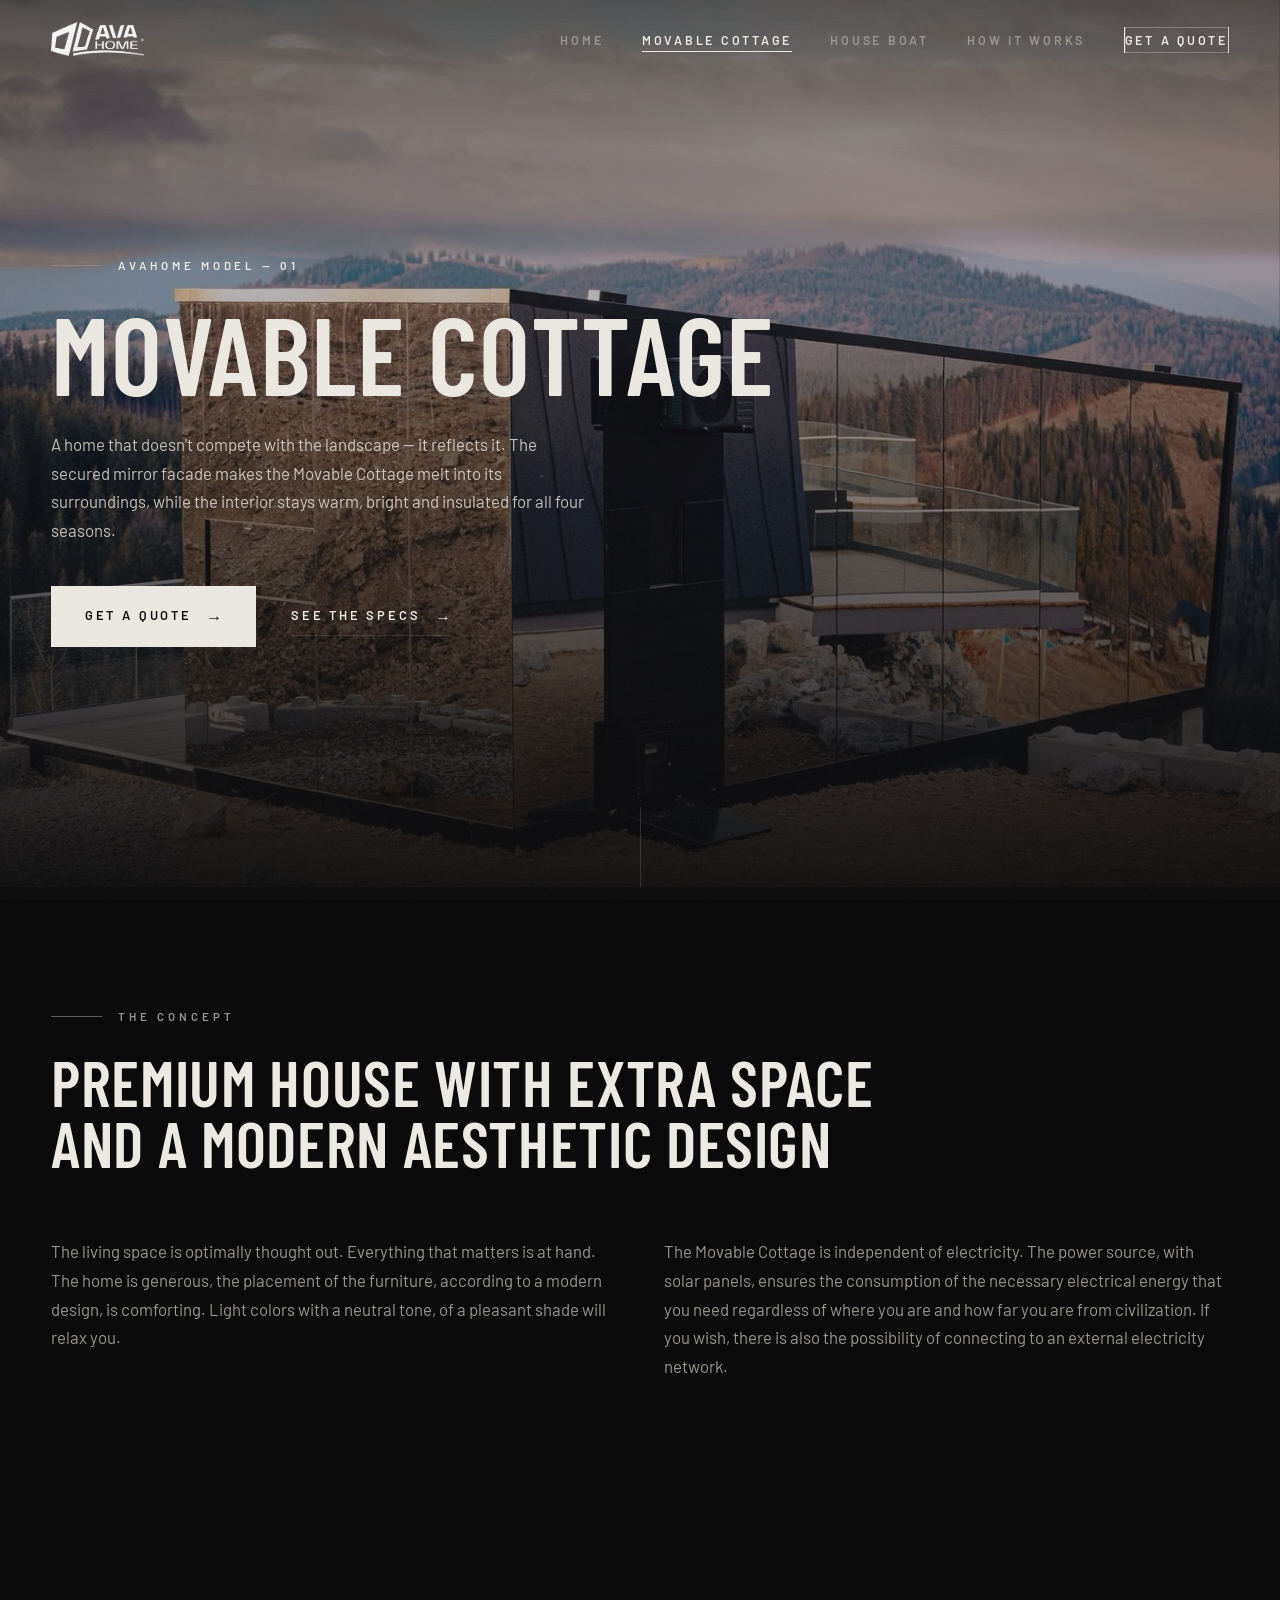
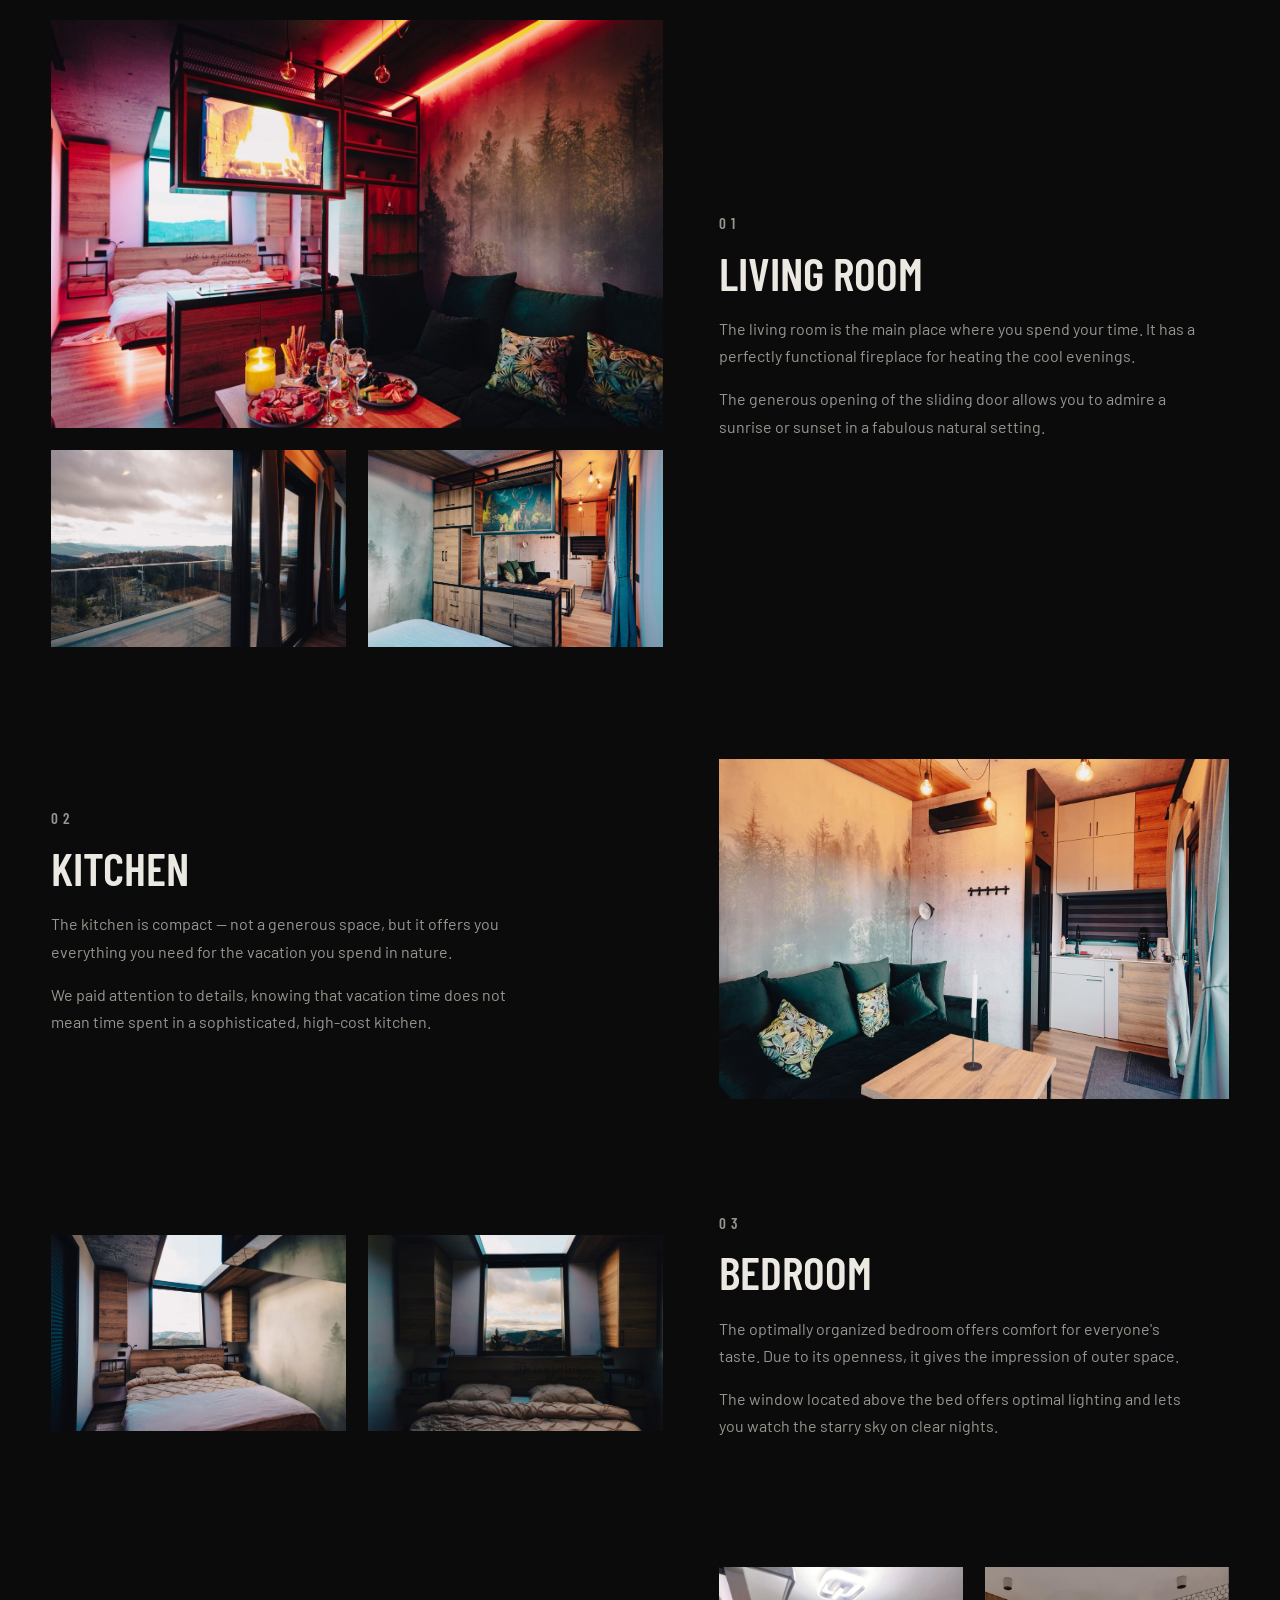
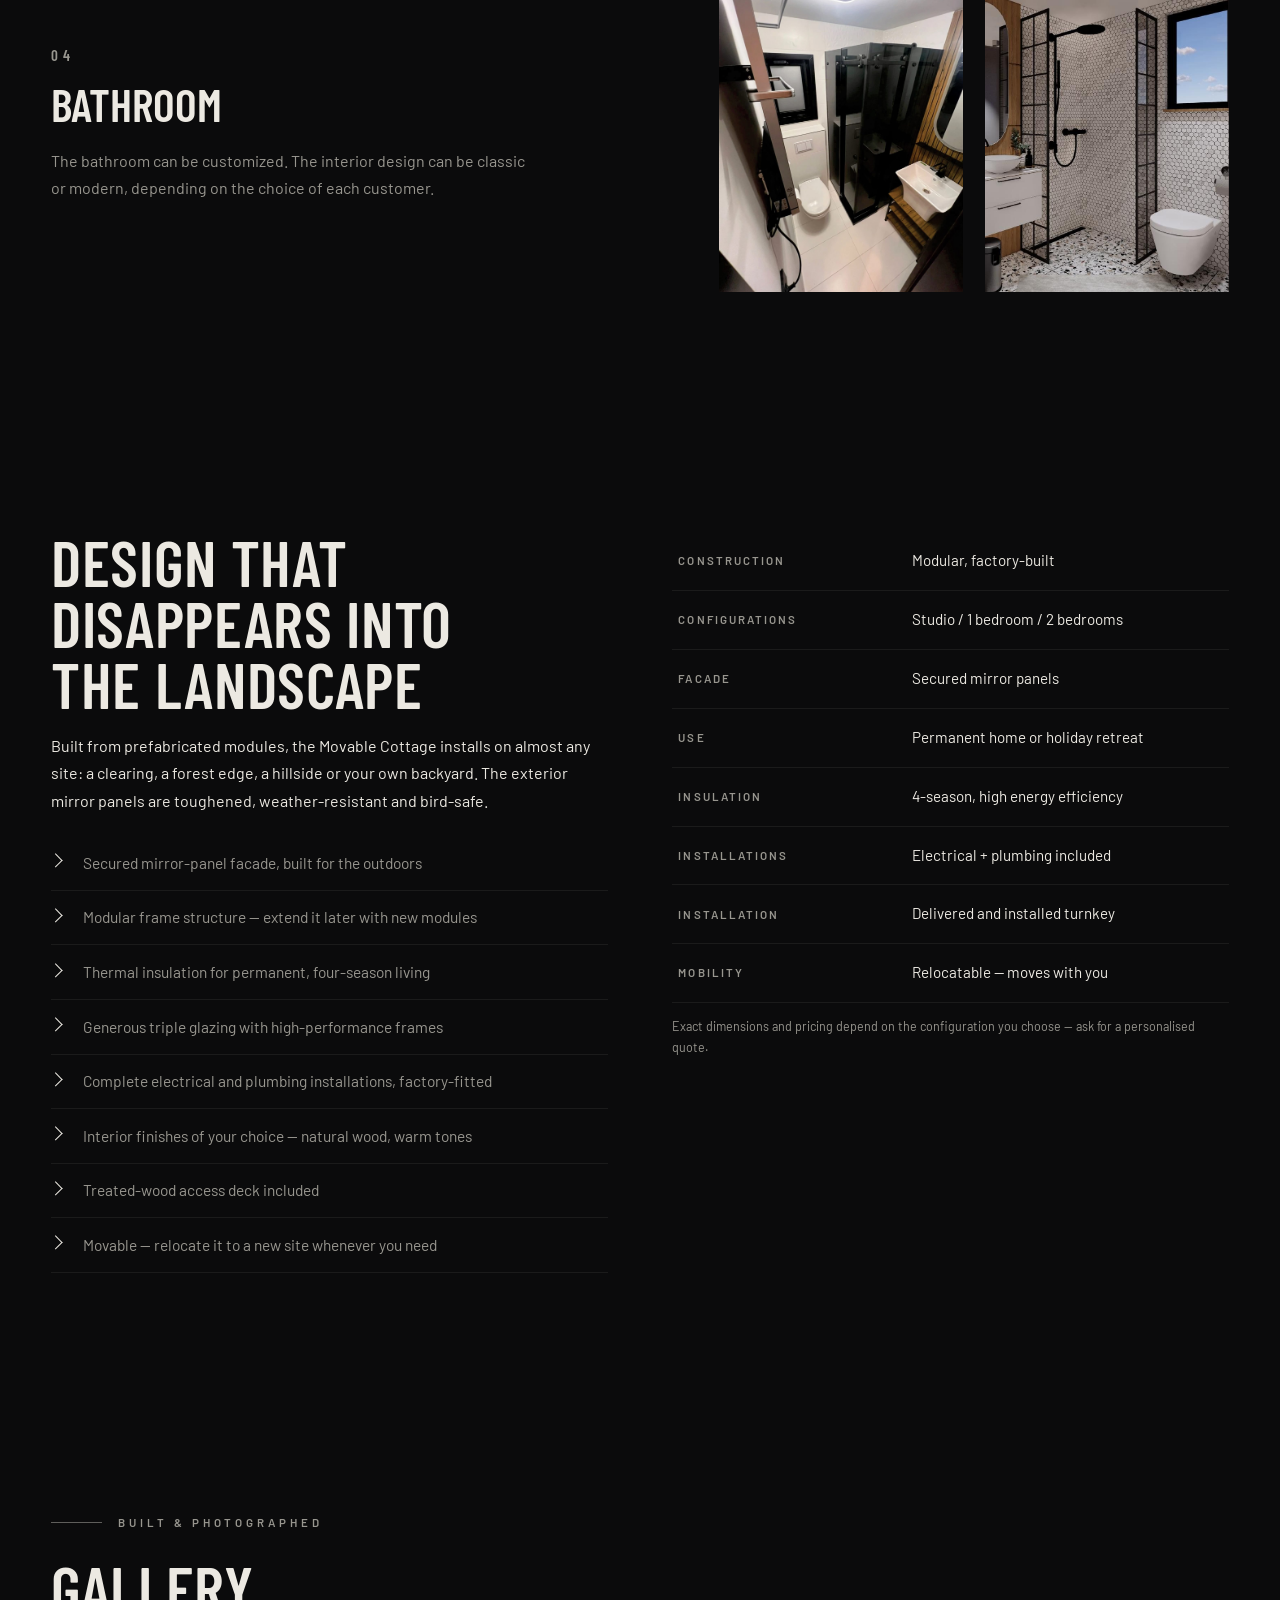
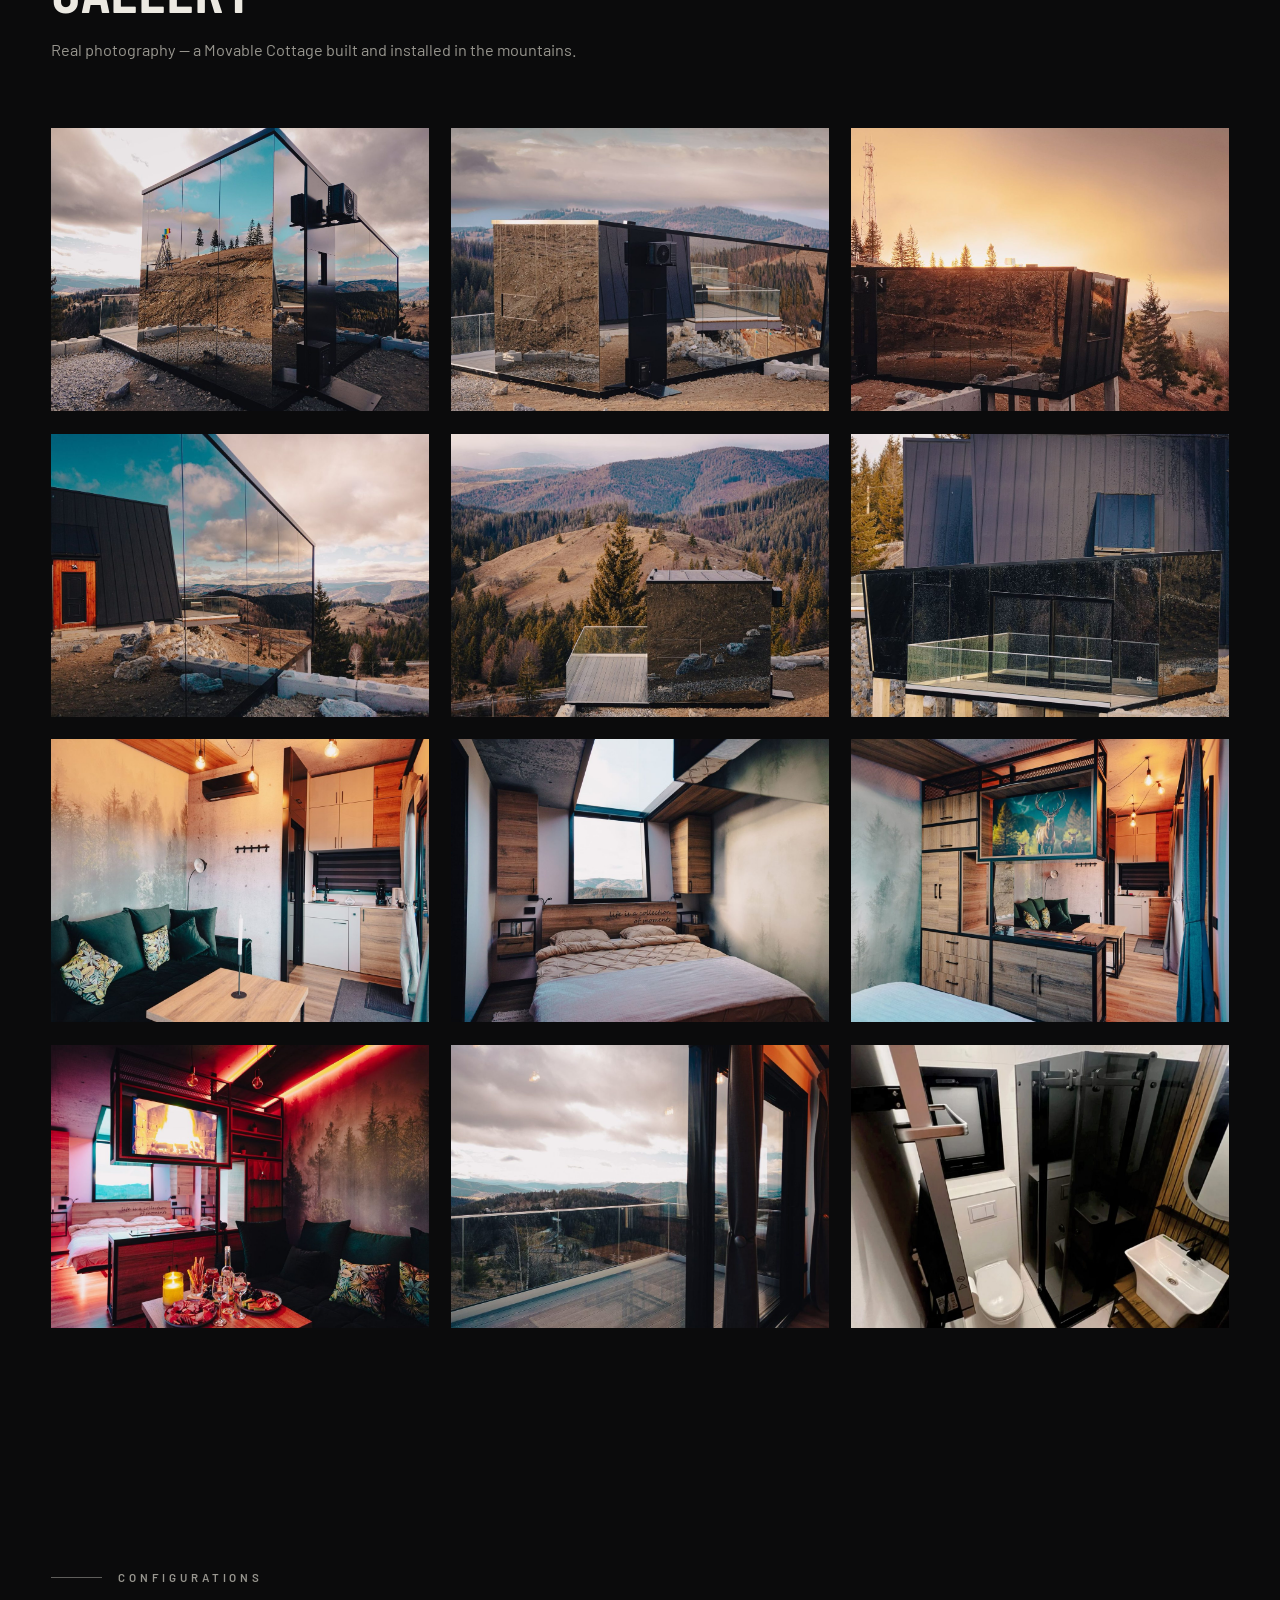
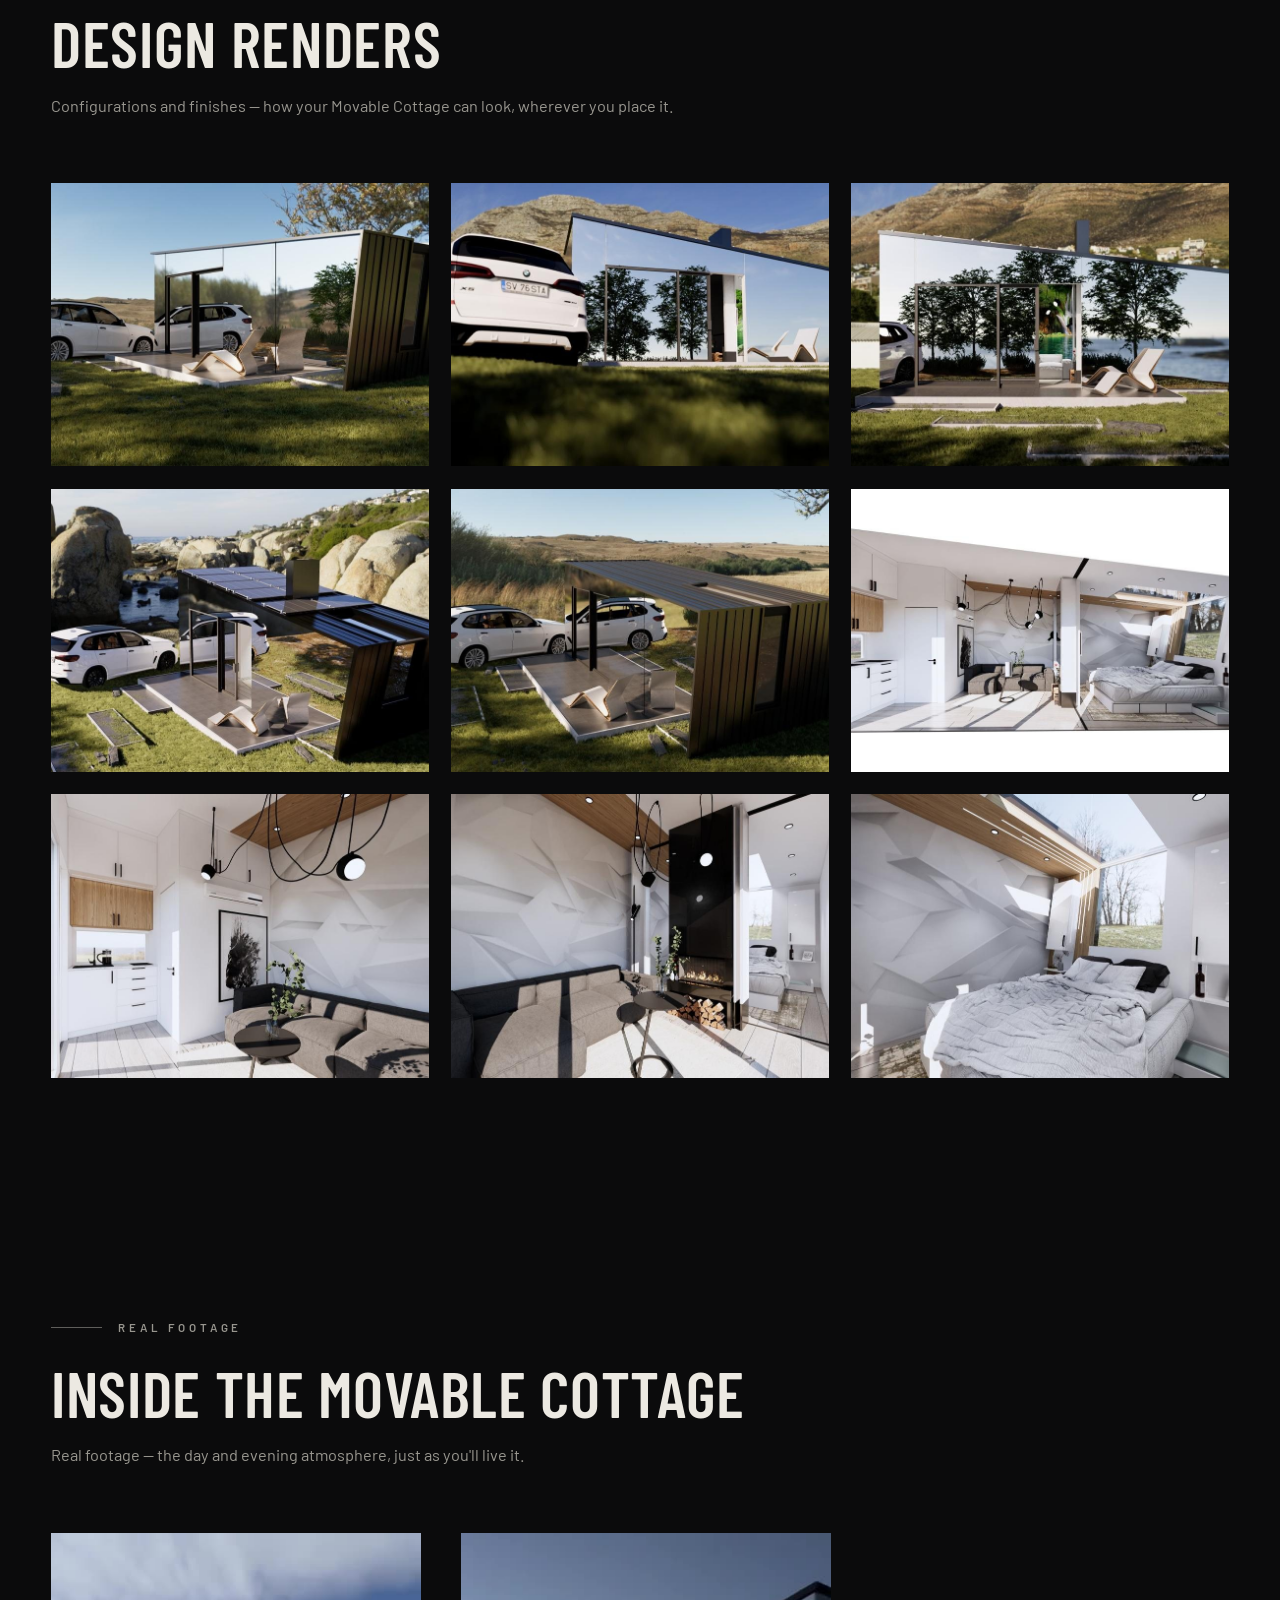
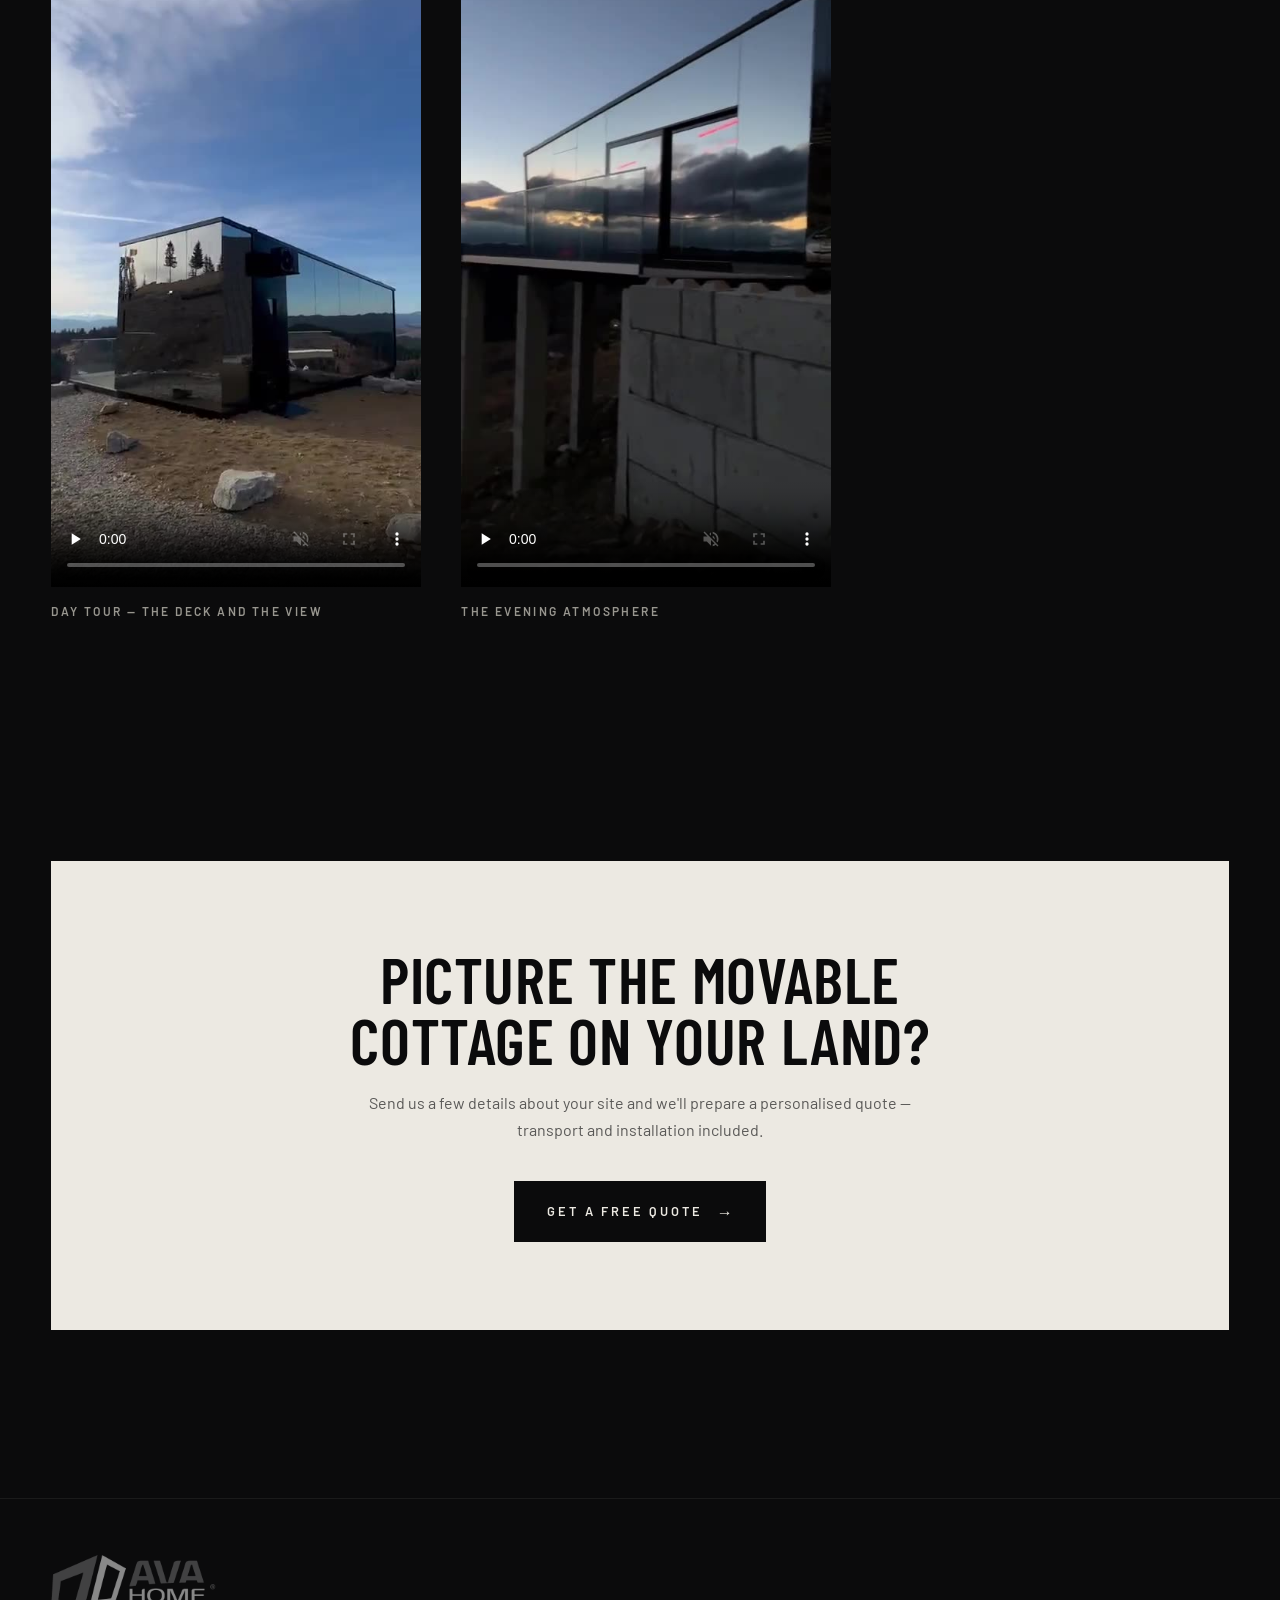
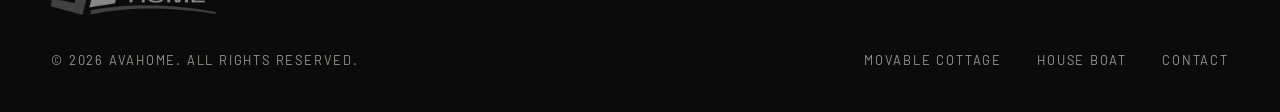
<file: movable-cottage.html>
<!DOCTYPE html>
<html lang="en">
<head>
  <meta charset="UTF-8">
  <meta name="viewport" content="width=device-width, initial-scale=1.0, viewport-fit=cover">
  <title>Movable Cottage — mirror-facade modular home | AvaHome</title>
  <meta name="description" content="The Movable Cottage: a mirror-clad modular home that melts into the landscape. Four-season insulated, movable, delivered turnkey by AvaHome.">
  <link rel="stylesheet" href="assets/css/style.css?v=4">
  <link rel="icon" href="data:image/svg+xml,<svg xmlns='http://www.w3.org/2000/svg' viewBox='0 0 100 100'><text y='80' font-size='80'>🏡</text></svg>">
</head>
<body>

<header class="site-header">
  <div class="container nav">
    <a href="index.html" class="logo"><img src="assets/img/logo/avahome-white.png" alt="AvaHome"></a>
    <button class="nav-toggle" aria-label="Open menu" aria-expanded="false">
      <span></span><span></span><span></span>
    </button>
    <ul class="nav-links">
      <li><a href="index.html">Home</a></li>
      <li><a href="movable-cottage.html" class="active">Movable Cottage</a></li>
      <li><a href="house-boat.html">House Boat</a></li>
      <li><a href="index.html#process">How it works</a></li>
      <li><a href="index.html#contact" class="nav-cta">Get a quote</a></li>
    </ul>
  </div>
</header>

<main>

  <section class="hero-full short">
    <div class="hero-bg">
      <img src="assets/img/mirror/exterior-side.jpg" alt="Movable Cottage — the mirror facade reflecting sky and mountains">
    </div>
    <div class="hero-content container">
      <span class="sec-label">AvaHome model — 01</span>
      <h1>Movable Cottage</h1>
      <p class="lead">
        A home that doesn't compete with the landscape — it reflects it. The
        secured mirror facade makes the Movable Cottage melt into its
        surroundings, while the interior stays warm, bright and insulated for
        all four seasons.
      </p>
      <div class="btn-row">
        <a href="index.html#contact" class="btn btn-primary">Get a quote</a>
        <a href="#specs" class="btn btn-ghost">See the specs</a>
      </div>
    </div>
    <div class="scroll-hint" aria-hidden="true"></div>
  </section>


  <section>
    <div class="container">
      <div class="section-head" style="max-width: 52rem;">
        <span class="sec-label">The concept</span>
        <h2>Premium house with extra space and a modern aesthetic design</h2>
      </div>
      <div class="intro-cols reveal">
        <p>The living space is optimally thought out. Everything that matters is at hand. The home is generous, the placement of the furniture, according to a modern design, is comforting. Light colors with a neutral tone, of a pleasant shade will relax you.</p>
        <p>The Movable Cottage is independent of electricity. The power source, with solar panels, ensures the consumption of the necessary electrical energy that you need regardless of where you are and how far you are from civilization. If you wish, there is also the possibility of connecting to an external electricity network.</p>
      </div>
    </div>
  </section>

  <section>
    <div class="container">

      <div class="room reveal">
        <div class="room-grid">
          <div class="room-media">
            <img src="assets/img/mirror/interior-evening.jpg" alt="The living room in the evening — fireplace screen and warm lighting" loading="lazy">
            <div class="pair">
              <img src="assets/img/mirror/terrace-view.jpg" alt="The view through the sliding door" loading="lazy">
              <img src="assets/img/mirror/interior-kitchen.jpg" alt="The living area in wood and steel" loading="lazy">
            </div>
          </div>
          <div class="room-copy">
            <span class="index">01</span>
            <h3>Living room</h3>
            <p>The living room is the main place where you spend your time. It has a perfectly functional fireplace for heating the cool evenings.</p>
            <p>The generous opening of the sliding door allows you to admire a sunrise or sunset in a fabulous natural setting.</p>
          </div>
        </div>
      </div>

      <div class="room reveal">
        <div class="room-grid flip">
          <div class="room-media">
            <img src="assets/img/mirror/interior-living.jpg" alt="The kitchenette beside the lounge sofa" loading="lazy">
          </div>
          <div class="room-copy">
            <span class="index">02</span>
            <h3>Kitchen</h3>
            <p>The kitchen is compact — not a generous space, but it offers you everything you need for the vacation you spend in nature.</p>
            <p>We paid attention to details, knowing that vacation time does not mean time spent in a sophisticated, high-cost kitchen.</p>
          </div>
        </div>
      </div>

      <div class="room reveal">
        <div class="room-grid">
          <div class="room-media pair">
            <img src="assets/img/mirror/interior-bedroom.jpg" alt="The bedroom with its panoramic window" loading="lazy">
            <img src="assets/img/mirror/interior-skylight.jpg" alt="The window above the bed" loading="lazy">
          </div>
          <div class="room-copy">
            <span class="index">03</span>
            <h3>Bedroom</h3>
            <p>The optimally organized bedroom offers comfort for everyone's taste. Due to its openness, it gives the impression of outer space.</p>
            <p>The window located above the bed offers optimal lighting and lets you watch the starry sky on clear nights.</p>
          </div>
        </div>
      </div>

      <div class="room reveal">
        <div class="room-grid flip">
          <div class="room-media pair">
            <img src="assets/img/mirror/bathroom.jpg" class="tall" alt="The bathroom — modern finish" loading="lazy">
            <img src="assets/img/mc-render/bathroom.jpg" class="tall" alt="Bathroom design render — hexagon tile and black fittings" loading="lazy">
          </div>
          <div class="room-copy">
            <span class="index">04</span>
            <h3>Bathroom</h3>
            <p>The bathroom can be customized. The interior design can be classic or modern, depending on the choice of each customer.</p>
          </div>
        </div>
      </div>

    </div>
  </section>

  <section>
    <div class="container two-col">
      <div class="reveal">
        <h2>Design that disappears into the landscape</h2>
        <p style="color: var(--ink-soft); margin-bottom: 1.4rem;">
          Built from prefabricated modules, the Movable Cottage installs on
          almost any site: a clearing, a forest edge, a hillside or your own
          backyard. The exterior mirror panels are toughened, weather-resistant
          and bird-safe.
        </p>
        <ul class="check-list">
          <li>Secured mirror-panel facade, built for the outdoors</li>
          <li>Modular frame structure — extend it later with new modules</li>
          <li>Thermal insulation for permanent, four-season living</li>
          <li>Generous triple glazing with high-performance frames</li>
          <li>Complete electrical and plumbing installations, factory-fitted</li>
          <li>Interior finishes of your choice — natural wood, warm tones</li>
          <li>Treated-wood access deck included</li>
          <li>Movable — relocate it to a new site whenever you need</li>
        </ul>
      </div>
      <div class="reveal" id="specs">
        <table class="spec-table">
          <tr><th>Construction</th><td>Modular, factory-built</td></tr>
          <tr><th>Configurations</th><td>Studio / 1 bedroom / 2 bedrooms</td></tr>
          <tr><th>Facade</th><td>Secured mirror panels</td></tr>
          <tr><th>Use</th><td>Permanent home or holiday retreat</td></tr>
          <tr><th>Insulation</th><td>4-season, high energy efficiency</td></tr>
          <tr><th>Installations</th><td>Electrical + plumbing included</td></tr>
          <tr><th>Installation</th><td>Delivered and installed turnkey</td></tr>
          <tr><th>Mobility</th><td>Relocatable — moves with you</td></tr>
        </table>
        <p class="form-note" style="margin-top: 0.8rem;">Exact dimensions and pricing depend on the configuration you choose — ask for a personalised quote.</p>
      </div>
    </div>
  </section>

  <section>
    <div class="container">
      <div class="section-head">
        <span class="sec-label">Built &amp; photographed</span>
        <h2>Gallery</h2>
        <p>Real photography — a Movable Cottage built and installed in the mountains.</p>
      </div>
      <div class="gallery-grid gallery-lightbox">
        <div class="reveal"><img src="assets/img/mirror/exterior-front.jpg" alt="The mirror facade reflecting clouds and hills" loading="lazy"></div>
        <div class="reveal"><img src="assets/img/mirror/exterior-side.jpg" alt="Side view — the cottage melting into the landscape" loading="lazy"></div>
        <div class="reveal"><img src="assets/img/mirror/exterior-sunset.jpg" alt="Movable Cottage at sunset" loading="lazy"></div>
        <div class="reveal"><img src="assets/img/mirror/exterior-door.jpg" alt="The entrance — a wooden door set into the black facade" loading="lazy"></div>
        <div class="reveal"><img src="assets/img/mirror/exterior-valley.jpg" alt="The cottage above a forested valley" loading="lazy"></div>
        <div class="reveal"><img src="assets/img/mirror/exterior-deck.jpg" alt="The deck with glass balustrade" loading="lazy"></div>
        <div class="reveal"><img src="assets/img/mirror/interior-living.jpg" alt="Living area with sofa and kitchenette" loading="lazy"></div>
        <div class="reveal"><img src="assets/img/mirror/interior-bedroom.jpg" alt="Bedroom with panoramic window" loading="lazy"></div>
        <div class="reveal"><img src="assets/img/mirror/interior-kitchen.jpg" alt="Living space in wood and steel" loading="lazy"></div>
        <div class="reveal"><img src="assets/img/mirror/interior-evening.jpg" alt="Evening mood with fireplace screen" loading="lazy"></div>
        <div class="reveal"><img src="assets/img/mirror/terrace-view.jpg" alt="Mountain views from the deck" loading="lazy"></div>
        <div class="reveal"><img src="assets/img/mirror/bathroom.jpg" alt="Fully equipped modern bathroom" loading="lazy"></div>
      </div>
    </div>
  </section>


  <section>
    <div class="container">
      <div class="section-head">
        <span class="sec-label">Configurations</span>
        <h2>Design renders</h2>
        <p>Configurations and finishes — how your Movable Cottage can look, wherever you place it.</p>
      </div>
      <div class="gallery-grid gallery-lightbox">
        <div class="reveal"><img src="assets/img/mc-render/driveway.jpg" alt="Movable Cottage with mirror facade beside the driveway" loading="lazy"></div>
        <div class="reveal"><img src="assets/img/mc-render/mountain.jpg" alt="Cottage against a mountain backdrop" loading="lazy"></div>
        <div class="reveal"><img src="assets/img/mc-render/terrace.jpg" alt="Mirror wall and sun loungers on the terrace" loading="lazy"></div>
        <div class="reveal"><img src="assets/img/mc-render/solar-coast.jpg" alt="Rooftop solar configuration on the coast" loading="lazy"></div>
        <div class="reveal"><img src="assets/img/mc-render/field.jpg" alt="Rear elevation in dark timber cladding" loading="lazy"></div>
        <div class="reveal"><img src="assets/img/mc-render/cutaway.jpg" alt="Interior cutaway — kitchen, living and bedroom" loading="lazy"></div>
        <div class="reveal"><img src="assets/img/mc-render/living.jpg" alt="Living room render in white and wood" loading="lazy"></div>
        <div class="reveal"><img src="assets/img/mc-render/fireplace.jpg" alt="Lounge with built-in fireplace" loading="lazy"></div>
        <div class="reveal"><img src="assets/img/mc-render/bedroom.jpg" alt="Bedroom render with skylight" loading="lazy"></div>
      </div>
    </div>
  </section>

  <section>
    <div class="container">
      <div class="section-head">
        <span class="sec-label">Real footage</span>
        <h2>Inside the Movable Cottage</h2>
        <p>Real footage — the day and evening atmosphere, just as you'll live it.</p>
      </div>
      <div class="video-grid">
        <div class="video-card reveal">
          <video controls muted playsinline preload="none" poster="assets/video/mirror-tour-day-poster.jpg">
            <source src="assets/video/mirror-tour-day.mp4" type="video/mp4">
          </video>
          <p>Day tour — the deck and the view</p>
        </div>
        <div class="video-card reveal">
          <video controls muted playsinline preload="none" poster="assets/video/mirror-tour-night-poster.jpg">
            <source src="assets/video/mirror-tour-night.mp4" type="video/mp4">
          </video>
          <p>The evening atmosphere</p>
        </div>
      </div>
    </div>
  </section>

  <section>
    <div class="container">
      <div class="cta-banner reveal">
        <h2>Picture the Movable Cottage on your land?</h2>
        <p>Send us a few details about your site and we'll prepare a personalised quote — transport and installation included.</p>
        <a href="index.html#contact" class="btn btn-primary">Get a free quote</a>
      </div>
    </div>
  </section>

</main>

<footer class="site-footer">
  <div class="container">
    <img src="assets/img/logo/avahome-grey.png" alt="AvaHome" class="footer-logo">
  </div>
  <div class="container footer-inner">
    <span>© 2026 AvaHome. All rights reserved.</span>
    <ul class="footer-links">
      <li><a href="movable-cottage.html">Movable Cottage</a></li>
      <li><a href="house-boat.html">House Boat</a></li>
      <li><a href="index.html#contact">Contact</a></li>
    </ul>
  </div>
</footer>

<script src="assets/js/main.js?v=4"></script>
</body>
</html>
</file>
<file: assets/css/style.css>
@font-face {
  font-family: 'Barlow';
  font-style: normal;
  font-weight: 400;
  font-display: swap;
  src: url('../fonts/Barlow-400.woff2') format('woff2');
}
@font-face {
  font-family: 'Barlow';
  font-style: normal;
  font-weight: 500;
  font-display: swap;
  src: url('../fonts/Barlow-500.woff2') format('woff2');
}
@font-face {
  font-family: 'Barlow';
  font-style: normal;
  font-weight: 600;
  font-display: swap;
  src: url('../fonts/Barlow-600.woff2') format('woff2');
}
@font-face {
  font-family: 'Barlow Condensed';
  font-style: normal;
  font-weight: 500;
  font-display: swap;
  src: url('../fonts/BarlowCondensed-500.woff2') format('woff2');
}
@font-face {
  font-family: 'Barlow Condensed';
  font-style: normal;
  font-weight: 600;
  font-display: swap;
  src: url('../fonts/BarlowCondensed-600.woff2') format('woff2');
}

/* ===================================================================
   AvaHome — premium dark monochrome
   Cinematic, editorial, architectural.
   =================================================================== */

:root {
  --bg: #0b0b0c;
  --bg-deep: #070708;
  --surface: #111214;
  --ink: #ece9e2;
  --ink-muted: #98968f;
  --hairline: rgba(236, 233, 226, 0.14);
  --hairline-soft: rgba(236, 233, 226, 0.07);
  --paper: #ece9e2;
  --font-display: "Barlow Condensed", "Arial Narrow", sans-serif;
  --font-body: "Barlow", -apple-system, BlinkMacSystemFont, "Segoe UI", sans-serif;
  --ease-out: cubic-bezier(0.16, 1, 0.3, 1);
  --dur: 1.1s;
}

* { margin: 0; padding: 0; box-sizing: border-box; }

html {
  scroll-behavior: smooth;
  -webkit-text-size-adjust: 100%;
  text-size-adjust: 100%;
}

html { overflow-x: clip; }

body {
  font-family: var(--font-body);
  background: var(--bg);
  color: var(--ink);
  line-height: 1.7;
  font-weight: 400;
  -webkit-font-smoothing: antialiased;
}

/* film grain */
body::after {
  content: "";
  position: fixed;
  inset: 0;
  pointer-events: none;
  z-index: 9999;
  opacity: 0.05;
  background-image: url("data:image/svg+xml,%3Csvg xmlns='http://www.w3.org/2000/svg' width='300' height='300'%3E%3Cfilter id='n'%3E%3CfeTurbulence type='fractalNoise' baseFrequency='0.85' numOctaves='2' stitchTiles='stitch'/%3E%3C/filter%3E%3Crect width='300' height='300' filter='url(%23n)'/%3E%3C/svg%3E");
  background-repeat: repeat;
  transform: translateZ(0);
  will-change: transform;
}

::selection { background: var(--paper); color: var(--bg); }

img, svg, video { max-width: 100%; display: block; }

a { color: inherit; text-decoration: none; }

.container { width: min(1240px, 92%); margin: 0 auto; }

/* ================= Type ================= */

h1, h2 {
  font-family: var(--font-display);
  font-weight: 600;
  text-transform: uppercase;
  line-height: 0.95;
  letter-spacing: 0.01em;
  text-wrap: balance;
}

h1 { font-size: clamp(3.2rem, 8.5vw, 7rem); }
h2 { font-size: clamp(2.4rem, 5vw, 4.2rem); margin-bottom: 1.1rem; }

.sec-label {
  display: flex;
  align-items: center;
  gap: 1rem;
  font-size: 0.72rem;
  font-weight: 600;
  text-transform: uppercase;
  letter-spacing: 0.34em;
  color: var(--ink-muted);
  margin-bottom: 1.6rem;
}

.sec-label::before {
  content: "";
  width: 3.2rem;
  height: 1px;
  background: var(--ink-muted);
  opacity: 0.6;
}

/* ================= Header ================= */

.site-header {
  position: fixed;
  top: 0;
  left: 0;
  right: 0;
  z-index: 90;
  padding-top: env(safe-area-inset-top, 0);
  transition: background 0.5s, border-color 0.5s, backdrop-filter 0.5s;
  border-bottom: 1px solid transparent;
}

.site-header.scrolled {
  background: #0b0b0c;
  border-bottom-color: var(--hairline-soft);
}

.nav {
  display: flex;
  align-items: center;
  justify-content: space-between;
  padding: 1.35rem 0;
}

.logo { display: block; }

.logo img {
  height: 34px;
  width: auto;
  display: block;
  opacity: 0.95;
  transition: opacity 0.4s;
}

.logo:hover img { opacity: 1; }

.nav-links {
  display: flex;
  align-items: center;
  gap: 2.4rem;
  list-style: none;
}

.nav-links a {
  position: relative;
  font-size: 0.78rem;
  font-weight: 600;
  text-transform: uppercase;
  letter-spacing: 0.22em;
  color: var(--ink-muted);
  padding: 0.3rem 0;
  transition: color 0.35s;
}

.nav-links a:not(.nav-cta)::after {
  content: "";
  position: absolute;
  left: 0;
  bottom: 0;
  height: 1px;
  width: 100%;
  background: var(--ink);
  transform: scaleX(0);
  transform-origin: right;
  transition: transform 0.5s var(--ease-out);
}

.nav-links a:hover, .nav-links a.active { color: var(--ink); }
.nav-links a:not(.nav-cta):hover::after,
.nav-links a.active:not(.nav-cta)::after { transform: scaleX(1); transform-origin: left; }

.nav-cta {
  color: var(--ink) !important;
  border: 1px solid rgba(236, 233, 226, 0.3);
  padding: 0.6rem 1.45rem;
  background: linear-gradient(to right, var(--paper) 50%, transparent 50%);
  background-size: 200% 100%;
  background-position: 100% 0;
  transition: background-position 0.55s var(--ease-out), color 0.4s, border-color 0.4s;
}

.nav-cta:hover {
  color: var(--bg) !important;
  border-color: var(--paper);
  background-position: 0 0;
}

.nav-toggle { display: none; background: none; border: none; cursor: pointer; padding: 0.4rem; }
.nav-toggle span { display: block; width: 26px; height: 1.5px; background: var(--ink); margin: 6px 0; }

/* ================= Buttons ================= */

.btn-row { display: flex; flex-wrap: wrap; gap: 2.2rem; align-items: center; }

.btn {
  display: inline-flex;
  align-items: center;
  gap: 0.9rem;
  font-weight: 600;
  font-size: 0.8rem;
  text-transform: uppercase;
  letter-spacing: 0.22em;
  cursor: pointer;
  border: none;
  background: none;
  color: var(--ink);
}

.btn::after {
  content: "→";
  font-size: 1rem;
  letter-spacing: 0;
  transition: transform 0.45s var(--ease-out);
}

.btn:hover::after { transform: translateX(0.5rem); }

.btn-primary {
  background: var(--paper);
  color: var(--bg);
  padding: 1.05rem 2.1rem;
  position: relative;
  overflow: hidden;
  transition: color 0.45s;
}

.btn-primary > * { position: relative; }

.btn-primary:hover { background: #ffffff; }

.btn-ghost {
  padding: 1.05rem 0;
  position: relative;
}

.btn-ghost::before {
  content: "";
  position: absolute;
  left: 0;
  bottom: 0.65rem;
  width: 100%;
  height: 1px;
  background: var(--hairline);
}

.btn-ghost::after { content: "→"; }

/* ================= Full-bleed hero ================= */

.hero-full {
  position: relative;
  min-height: 100vh;
  min-height: 100svh;
  display: flex;
  align-items: flex-end;
  overflow: hidden;
}

.hero-full.short { min-height: 88vh; min-height: 88svh; }

.hero-bg {
  position: absolute;
  inset: 0;
}

.hero-bg img {
  width: 100%;
  height: 100%;
  object-fit: cover;
  animation: kenburns 18s var(--ease-out) both;
}

@keyframes kenburns {
  from { transform: scale(1.12); }
  to { transform: scale(1); }
}

.hero-bg::after {
  content: "";
  position: absolute;
  inset: 0;
  background:
    linear-gradient(to top, rgba(11, 11, 12, 0.96) 0%, rgba(11, 11, 12, 0.45) 42%, rgba(11, 11, 12, 0.25) 70%, rgba(11, 11, 12, 0.55) 100%);
}

.hero-content {
  position: relative;
  z-index: 2;
  padding: calc(8.5rem + env(safe-area-inset-top, 0px)) 0 7.5rem;
}

.hero-content .sec-label { color: var(--ink); opacity: 0.85; }

.hero-content h1 {
  max-width: 18ch;
  margin-bottom: 1.6rem;
}

.hero-content .lead {
  font-size: 1.05rem;
  font-weight: 400;
  color: rgba(236, 233, 226, 0.8);
  max-width: 34rem;
  margin-bottom: 2.6rem;
}

/* staggered line reveal */
.hero-content > * {
  opacity: 0;
  transform: translateY(2.2rem);
  animation: rise 1.3s var(--ease-out) forwards;
}

.hero-content > *:nth-child(1) { animation-delay: 0.15s; }
.hero-content > *:nth-child(2) { animation-delay: 0.3s; }
.hero-content > *:nth-child(3) { animation-delay: 0.45s; }
.hero-content > *:nth-child(4) { animation-delay: 0.6s; }

@keyframes rise {
  to { opacity: 1; transform: none; }
}

.scroll-hint {
  position: absolute;
  bottom: 0;
  left: 50%;
  z-index: 3;
  width: 1px;
  height: 5rem;
  background: var(--hairline);
  overflow: hidden;
}

.scroll-hint::after {
  content: "";
  position: absolute;
  left: 0;
  top: -50%;
  width: 100%;
  height: 50%;
  background: var(--ink);
  animation: drip 2.2s ease-in-out infinite;
}

@keyframes drip {
  0% { top: -50%; }
  100% { top: 110%; }
}

/* ================= Marquee ================= */

.marquee {
  border-top: 1px solid var(--hairline-soft);
  border-bottom: 1px solid var(--hairline-soft);
  padding: 1.6rem 0;
  overflow: hidden;
  white-space: nowrap;
}

.marquee-track {
  display: inline-flex;
  gap: 4rem;
  animation: slide 36s linear infinite;
}

.marquee span {
  font-family: var(--font-display);
  font-size: clamp(2rem, 4vw, 3.2rem);
  font-weight: 600;
  text-transform: uppercase;
  letter-spacing: 0.06em;
  line-height: 1;
}

.marquee span:nth-child(even) {
  color: transparent;
  -webkit-text-stroke: 1px var(--ink-muted);
}

@keyframes slide {
  to { transform: translateX(-50%); }
}

/* ================= Sections ================= */

section { padding: 7.5rem 0; }

.section-head { max-width: 46rem; margin-bottom: 4rem; }
.section-head p { color: var(--ink-muted); font-size: 1.02rem; }

/* ================= Model cards ================= */

.models-grid {
  display: grid;
  grid-template-columns: 1fr 1fr;
  gap: 2.5rem;
}

.model-card { position: relative; }

.model-card .card-art {
  display: block;
  position: relative;
  overflow: hidden;
  aspect-ratio: 4 / 5;
}

.model-card .card-art img {
  width: 100%;
  height: 100%;
  object-fit: cover;
  transition: transform 1.4s var(--ease-out), filter 1.4s var(--ease-out);
}

.model-card:hover .card-art img { transform: scale(1.06); }

.model-card .card-art::after {
  content: "";
  position: absolute;
  inset: 0;
  background: linear-gradient(to top, rgba(7, 7, 8, 0.88) 0%, rgba(7, 7, 8, 0.1) 45%, transparent 65%);
  transition: opacity 0.8s;
}

.card-overlay {
  position: absolute;
  left: 2rem;
  right: 2rem;
  bottom: 2rem;
  z-index: 2;
}

.card-overlay .index {
  font-family: var(--font-display);
  font-size: 0.95rem;
  font-weight: 600;
  letter-spacing: 0.28em;
  color: var(--ink-muted);
  display: block;
  margin-bottom: 0.5rem;
}

.card-overlay h3 {
  font-family: var(--font-display);
  font-size: clamp(2rem, 3.4vw, 3rem);
  font-weight: 600;
  text-transform: uppercase;
  line-height: 1;
  margin-bottom: 0.9rem;
}

.card-overlay p {
  color: rgba(236, 233, 226, 0.75);
  font-size: 0.95rem;
  max-width: 30rem;
  margin-bottom: 1.2rem;
}

.card-specs {
  display: flex;
  gap: 2rem;
  padding-top: 1.1rem;
  border-top: 1px solid var(--hairline);
  margin-bottom: 1.4rem;
}

.spec {
  font-size: 0.68rem;
  color: var(--ink-muted);
  text-transform: uppercase;
  letter-spacing: 0.16em;
}

.spec strong {
  display: block;
  font-family: var(--font-display);
  font-size: 1.05rem;
  color: var(--ink);
  font-weight: 600;
  letter-spacing: 0.06em;
}

.card-link {
  display: inline-flex;
  align-items: center;
  gap: 0.7rem;
  font-size: 0.78rem;
  font-weight: 600;
  text-transform: uppercase;
  letter-spacing: 0.22em;
}

.card-link::after {
  content: "→";
  transition: transform 0.45s var(--ease-out);
}

.model-card:hover .card-link::after { transform: translateX(0.45rem); }

/* ================= Features (editorial list) ================= */

.features-grid {
  display: grid;
  grid-template-columns: repeat(3, 1fr);
  gap: 0 3rem;
}

.feature {
  padding: 2.2rem 0 2.6rem;
  border-top: 1px solid var(--hairline-soft);
  position: relative;
}

.feature::before {
  content: "";
  position: absolute;
  top: -1px;
  left: 0;
  width: 0;
  height: 1px;
  background: var(--ink);
  transition: width 0.9s var(--ease-out);
}

.feature:hover::before { width: 100%; }

.feature .icon {
  color: var(--ink-muted);
  margin-bottom: 1.4rem;
  transition: color 0.5s;
}

.feature:hover .icon { color: var(--ink); }

.feature h3 {
  font-family: var(--font-display);
  font-size: 1.35rem;
  font-weight: 600;
  text-transform: uppercase;
  letter-spacing: 0.05em;
  margin-bottom: 0.5rem;
}

.feature p { font-size: 0.94rem; color: var(--ink-muted); }

/* ================= Process ================= */

.process {
  border-top: 1px solid var(--hairline-soft);
  border-bottom: 1px solid var(--hairline-soft);
  padding: 4.5rem 0;
}

.process-steps {
  display: grid;
  grid-template-columns: repeat(4, 1fr);
  counter-reset: step;
}

.step {
  counter-increment: step;
  padding: 0 2.2rem;
  border-left: 1px solid var(--hairline-soft);
}

.step:first-child { border-left: none; padding-left: 0; }

.step::before {
  content: "0" counter(step);
  font-family: var(--font-display);
  font-size: 3.4rem;
  font-weight: 600;
  line-height: 1;
  display: block;
  margin-bottom: 1.1rem;
  color: transparent;
  -webkit-text-stroke: 1px var(--ink-muted);
}

.step h3 {
  font-family: var(--font-display);
  font-size: 1.25rem;
  font-weight: 600;
  text-transform: uppercase;
  letter-spacing: 0.05em;
  margin-bottom: 0.5rem;
}

.step p { font-size: 0.92rem; color: var(--ink-muted); }

/* ================= Statement ================= */

.statement {
  padding: 6rem 0;
  text-align: center;
}

.statement p {
  font-family: var(--font-display);
  font-size: clamp(1.9rem, 4vw, 3.4rem);
  font-weight: 500;
  line-height: 1.18;
  text-transform: uppercase;
  letter-spacing: 0.03em;
  max-width: 56rem;
  margin: 0 auto;
  text-wrap: balance;
}

.statement p span { color: transparent; -webkit-text-stroke: 1px var(--ink-muted); }

/* ================= Model page hero + rooms ================= */

.intro-cols {
  display: grid;
  grid-template-columns: 1fr 1fr;
  gap: 3rem;
  color: var(--ink-muted);
  font-size: 1.05rem;
}

.room { margin-bottom: 7rem; }
.room:last-child { margin-bottom: 0; }

.room-grid {
  display: grid;
  grid-template-columns: 1.2fr 1fr;
  gap: 3.5rem;
  align-items: center;
}

.room-grid.flip > .room-media { order: 2; }

.room-media { display: grid; gap: 1.4rem; }

.room-media > div { display: grid; gap: 1.4rem; }

.room-media img {
  width: 100%;
  aspect-ratio: 3 / 2;
  object-fit: cover;
}

.room-media.pair, .room-media > .pair { grid-template-columns: 1fr 1fr; }

.room-media img.tall { aspect-ratio: 3 / 4; }

.room-copy .index {
  font-family: var(--font-display);
  font-size: 0.95rem;
  font-weight: 600;
  letter-spacing: 0.3em;
  color: var(--ink-muted);
  display: block;
  margin-bottom: 0.8rem;
}

.room-copy h3 {
  font-family: var(--font-display);
  font-size: clamp(2rem, 3.6vw, 3.2rem);
  font-weight: 600;
  text-transform: uppercase;
  line-height: 1;
  margin-bottom: 1.2rem;
}

.room-copy p { color: var(--ink-muted); margin-bottom: 1rem; max-width: 30rem; }

/* image hover discipline for all media containers */
.room-media img, .gallery-grid img, .video-card video {
  transition: transform 1.3s var(--ease-out);
}

/* ================= Check list & spec table ================= */

.two-col {
  display: grid;
  grid-template-columns: 1fr 1fr;
  gap: 4rem;
  align-items: start;
}

.check-list { list-style: none; }

.check-list li {
  position: relative;
  padding: 0.85rem 0 0.85rem 2rem;
  color: var(--ink-muted);
  border-bottom: 1px solid var(--hairline-soft);
  font-size: 0.97rem;
}

.check-list li::before {
  content: "";
  position: absolute;
  left: 0.2rem;
  top: 1.45rem;
  width: 0.55rem;
  height: 0.55rem;
  border-right: 1.5px solid var(--ink);
  border-bottom: 1.5px solid var(--ink);
  transform: rotate(-45deg) translateY(-50%);
}

.spec-table {
  width: 100%;
  border-collapse: collapse;
}

.spec-table th, .spec-table td {
  text-align: left;
  padding: 1rem 0.4rem;
  border-bottom: 1px solid var(--hairline-soft);
  font-size: 0.95rem;
}

.spec-table th {
  font-weight: 600;
  color: var(--ink-muted);
  width: 42%;
  text-transform: uppercase;
  font-size: 0.72rem;
  letter-spacing: 0.18em;
}

/* ================= Gallery ================= */

.gallery-grid {
  display: grid;
  grid-template-columns: repeat(3, 1fr);
  gap: 1.4rem;
}

.gallery-grid > div { overflow: hidden; }

.gallery-grid img {
  width: 100%;
  aspect-ratio: 4 / 3;
  object-fit: cover;
}

.gallery-lightbox img { cursor: zoom-in; }

.gallery-grid > div:hover img { transform: scale(1.05); }

/* ================= Video ================= */

.video-grid {
  display: grid;
  grid-template-columns: 1fr 1fr;
  gap: 2.5rem;
  max-width: 780px;
}

.video-card video {
  width: 100%;
  aspect-ratio: 480 / 848;
  object-fit: cover;
  background: var(--bg-deep);
}

.video-card p {
  margin-top: 0.9rem;
  font-size: 0.75rem;
  font-weight: 600;
  text-transform: uppercase;
  letter-spacing: 0.2em;
  color: var(--ink-muted);
}

/* ================= CTA banner ================= */

.cta-banner {
  background: var(--paper);
  color: var(--bg);
  padding: 5.5rem 3rem;
  text-align: center;
}

.cta-banner h2 { color: var(--bg); }

.cta-banner p {
  color: rgba(11, 11, 12, 0.65);
  max-width: 34rem;
  margin: 0 auto 2.4rem;
}

.cta-banner .btn-primary { background: var(--bg); color: var(--paper); }
.cta-banner .btn-primary:hover { background: #1c1d1f; }

/* ================= Contact ================= */

.contact-grid {
  display: grid;
  grid-template-columns: 1fr 1.2fr;
  gap: 4.5rem;
}

.contact-info p { color: var(--ink-muted); margin-bottom: 2rem; max-width: 26rem; }

.contact-item {
  display: flex;
  align-items: center;
  gap: 1.1rem;
  padding: 1.05rem 0;
  border-bottom: 1px solid var(--hairline-soft);
  font-weight: 500;
  font-size: 0.98rem;
}

.contact-item .icon { color: var(--ink-muted); display: grid; place-items: center; }

.contact-form { display: grid; gap: 1.9rem; }

.form-row { display: grid; grid-template-columns: 1fr 1fr; gap: 1.9rem; }

.contact-form label {
  font-size: 0.68rem;
  font-weight: 600;
  text-transform: uppercase;
  letter-spacing: 0.24em;
  color: var(--ink-muted);
  display: block;
  margin-bottom: 0.5rem;
}

.contact-form input,
.contact-form select,
.contact-form textarea {
  width: 100%;
  font: inherit;
  font-size: 1rem;
  padding: 0.65rem 0;
  border: none;
  border-bottom: 1px solid var(--hairline);
  background: transparent;
  color: var(--ink);
  border-radius: 0;
  transition: border-color 0.4s;
}

.contact-form select { appearance: none; }
.contact-form select option { background: var(--surface); color: var(--ink); }

.contact-form input:focus,
.contact-form select:focus,
.contact-form textarea:focus {
  outline: none;
  border-bottom-color: var(--ink);
}

.contact-form textarea { resize: vertical; min-height: 96px; }

.contact-form .btn-primary { justify-self: start; }

.form-note { font-size: 0.78rem; color: var(--ink-muted); }

/* ================= Footer ================= */

.site-footer {
  border-top: 1px solid var(--hairline-soft);
  padding: 3.5rem 0 2.5rem;
  margin-top: 3rem;
}

.footer-logo {
  height: 60px;
  width: auto;
  margin-bottom: 2.2rem;
  opacity: 0.85;
}

.footer-inner {
  display: flex;
  flex-wrap: wrap;
  align-items: center;
  justify-content: space-between;
  gap: 1.2rem;
  color: var(--ink-muted);
  font-size: 0.8rem;
  text-transform: uppercase;
  letter-spacing: 0.14em;
}

.footer-links { display: flex; gap: 2.2rem; list-style: none; }
.footer-links a { transition: color 0.35s; }
.footer-links a:hover { color: var(--ink); }

/* ================= Lightbox ================= */

.lightbox {
  position: fixed;
  inset: 0;
  z-index: 200;
  background: rgba(7, 7, 8, 0.96);
  display: flex;
  align-items: center;
  justify-content: center;
  padding: 4rem 1rem 1.5rem;
  opacity: 0;
  pointer-events: none;
  transition: opacity 0.35s;
}

.lightbox.open { opacity: 1; pointer-events: auto; }

.lightbox img { max-width: 100%; max-height: 100%; }

.lightbox button {
  position: absolute;
  background: none;
  border: 1px solid var(--hairline);
  color: var(--ink);
  width: 46px;
  height: 46px;
  font-size: 1.3rem;
  line-height: 1;
  cursor: pointer;
  display: grid;
  place-items: center;
  transition: background 0.3s, color 0.3s;
}

.lightbox button:hover { background: var(--paper); color: var(--bg); }

.lightbox .lb-close { top: 1.2rem; right: 1.2rem; }
.lightbox .lb-prev { left: 1.2rem; top: 50%; transform: translateY(-50%); }
.lightbox .lb-next { right: 1.2rem; top: 50%; transform: translateY(-50%); }

/* ================= Reveal system ================= */

.reveal {
  opacity: 0;
  transform: translateY(2.6rem);
  transition: opacity var(--dur) var(--ease-out), transform var(--dur) var(--ease-out);
}

.reveal.visible { opacity: 1; transform: none; }

/* image wipe variant */
.wipe {
  clip-path: inset(0 0 100% 0);
  transition: clip-path 1.3s var(--ease-out);
}

.wipe.visible { clip-path: inset(0 0 0 0); }

/* stagger children of grids */
.features-grid .reveal:nth-child(2), .models-grid .reveal:nth-child(2),
.gallery-grid .reveal:nth-child(3n+2) { transition-delay: 0.12s; }
.features-grid .reveal:nth-child(3), .gallery-grid .reveal:nth-child(3n) { transition-delay: 0.24s; }
.features-grid .reveal:nth-child(4) { transition-delay: 0.06s; }
.features-grid .reveal:nth-child(5) { transition-delay: 0.18s; }
.features-grid .reveal:nth-child(6) { transition-delay: 0.3s; }

@media (prefers-reduced-motion: reduce) {
  .reveal, .wipe { opacity: 1; transform: none; clip-path: none; transition: none; }
  .hero-content > * { animation: none; opacity: 1; transform: none; }
  .hero-bg img { animation: none; }
  .marquee-track { animation: none; }
  .scroll-hint::after { animation: none; }
  html { scroll-behavior: auto; }
}

/* ================= Responsive ================= */

@media (max-width: 980px) {
  .hero-content h1 { max-width: none; }
  .two-col, .contact-grid, .intro-cols, .room-grid { grid-template-columns: 1fr; }
  .room-grid { gap: 2rem; }
  .room-grid.flip > .room-media { order: 0; }
  .features-grid { grid-template-columns: 1fr 1fr; }
  .process-steps { grid-template-columns: 1fr 1fr; gap: 2.5rem 0; }
  .process-steps .step:nth-child(3) { border-left: none; padding-left: 0; }
  .models-grid { grid-template-columns: 1fr; }
}

@media (max-width: 900px) {
  body::after { display: none; }
}

@media (max-width: 640px) {
  .nav-toggle { display: block; }

  .nav-links {
    position: absolute;
    top: 100%;
    left: 0;
    right: 0;
    flex-direction: column;
    align-items: flex-start;
    gap: 0;
    background: var(--bg);
    border-bottom: 1px solid var(--hairline-soft);
    max-height: 0;
    overflow: hidden;
    transition: max-height 0.4s var(--ease-out);
  }

  .nav-links.open { max-height: 420px; }
  .nav-links li { width: 100%; }
  .nav-links a { display: block; padding: 1rem 4%; width: 100%; }

  .features-grid, .process-steps, .gallery-grid, .form-row,
  .video-grid, .room-media.pair, .room-media > .pair { grid-template-columns: 1fr; }
  .step { border-left: none; padding: 0; }
  section { padding: 4.5rem 0; }
  .hero-content { padding-bottom: 5rem; }
  h1 { font-size: clamp(2.5rem, 11vw, 3.2rem); }
  .hero-content .lead { font-size: 0.98rem; margin-bottom: 2rem; }
  .btn-row { gap: 1.4rem; }
  .cta-banner { padding: 3.5rem 1.5rem; }
  .card-overlay { left: 1.3rem; right: 1.3rem; bottom: 1.3rem; }
  .card-specs { gap: 1.2rem; }
}
</file>
